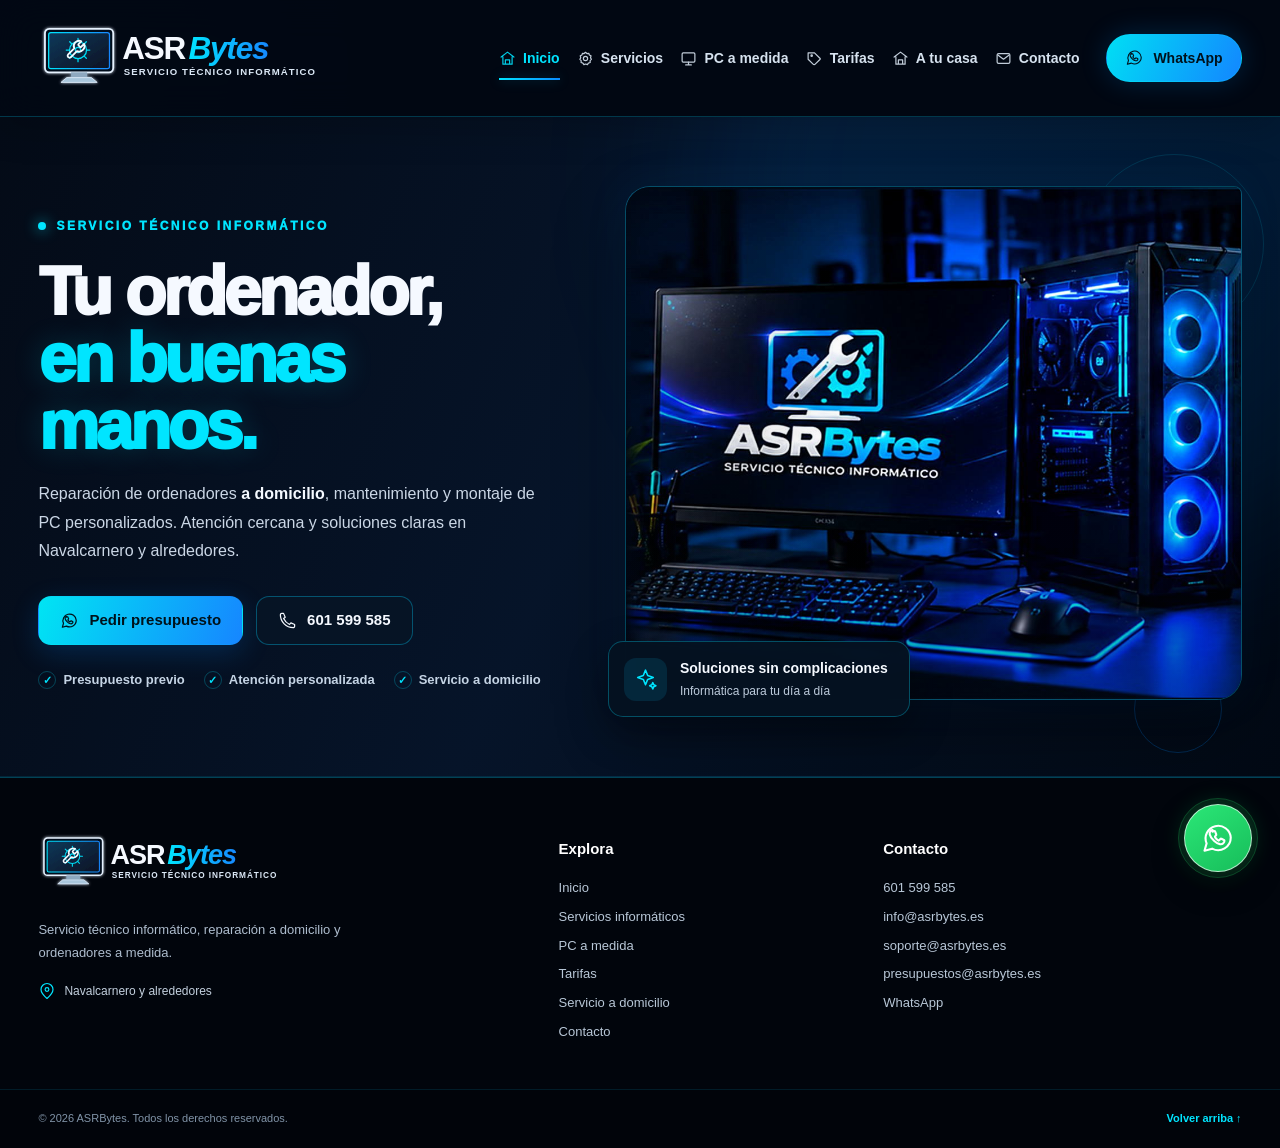
<file: index.html>
<!doctype html>
<html lang="es">
<head>
<meta charset="utf-8">
<meta name="viewport" content="width=device-width, initial-scale=1">
<meta name="description" content="ASRBytes ofrece reparación informática, mantenimiento, servicio a domicilio y ordenadores a medida en Navalcarnero y alrededores.">
<meta name="theme-color" content="#030915">
<meta name="robots" content="index, follow">
<meta property="og:type" content="website">
<meta property="og:site_name" content="ASRBytes">
<meta property="og:title" content="ASRBytes | Servicio técnico informático en Navalcarnero">
<meta property="og:description" content="Reparación informática, mantenimiento y PC a medida en Navalcarnero y alrededores.">
<meta property="og:url" content="https://asrbytes.es/">
<link rel="canonical" href="https://asrbytes.es/">
<link rel="icon" type="image/svg+xml" href="/favicon.svg">
<title>ASRBytes | Servicio técnico informático en Navalcarnero</title>
<link rel="stylesheet" href="/styles.css">
</head>
<body>
<a class="skip-link" href="#contenido">Saltar al contenido</a>
<header class="site-header">
  <div class="container header-inner">
    <a class="brand" href="/" aria-label="ASRBytes, ir al inicio"><img src="/logo-asrbytes.svg" alt="ASRBytes · Servicio técnico informático" width="360" height="66"></a>
    <nav id="primary-navigation" class="main-nav" aria-label="Navegación principal">
      <a href="/" class="nav-link active" aria-current="page"><svg viewBox="0 0 24 24" aria-hidden="true"><path d="m3 10 9-7 9 7M5.5 9v11h13V9M9 20v-6h6v6"/></svg><span>Inicio</span></a>
      <a href="/servicios/" class="nav-link"><svg viewBox="0 0 24 24" aria-hidden="true"><path d="M12 3.2 14 5l2.6-.3.9 2.4 2.3 1.2-.7 2.6 1.2 2.3-1.8 1.9.1 2.6-2.5.8-1.4 2.2-2.5-.9-2.5.9-1.4-2.2-2.5-.8.1-2.6-1.8-1.9 1.2-2.3-.7-2.6 2.3-1.2.9-2.4L10 5z"/><circle cx="12" cy="12" r="3"/></svg><span>Servicios</span></a>
      <a href="/pc-a-medida/" class="nav-link"><svg viewBox="0 0 24 24" aria-hidden="true"><rect x="3" y="4" width="18" height="13" rx="1.5"/><path d="M8 21h8M12 17v4"/></svg><span>PC a medida</span></a>
      <a href="/tarifas/" class="nav-link"><svg viewBox="0 0 24 24" aria-hidden="true"><path d="M20 13 13 20a2 2 0 0 1-3 0L3 13V4h9l8 8a1 1 0 0 1 0 1Z"/><circle cx="8" cy="8" r="1"/></svg><span>Tarifas</span></a>
      <a href="/a-domicilio/" class="nav-link"><svg viewBox="0 0 24 24" aria-hidden="true"><path d="m3 10 9-7 9 7M5.5 9v11h13V9M9 20v-6h6v6"/></svg><span>A tu casa</span></a>
      <a href="/contacto/" class="nav-link"><svg viewBox="0 0 24 24" aria-hidden="true"><rect x="3" y="5" width="18" height="14" rx="2"/><path d="m4 7 8 6 8-6"/></svg><span>Contacto</span></a>
    </nav>
    <button class="menu-toggle" type="button" aria-expanded="false" aria-controls="primary-navigation" aria-label="Abrir menú de navegación"><svg viewBox="0 0 24 24" aria-hidden="true"><path d="M4 7h16M4 12h16M4 17h16"/></svg></button>
    <a class="header-cta" href="https://wa.me/34601599585?text=Hola%20ASRBytes%2C%20quiero%20consultar%20un%20servicio." target="_blank" rel="noopener noreferrer" aria-label="Contactar con ASRBytes por WhatsApp"><svg viewBox="0 0 24 24" aria-hidden="true"><path d="M20.5 11.7a8.4 8.4 0 0 1-12.4 7.4L3 20.5l1.4-4.9a8.4 8.4 0 1 1 16.1-3.9Z"/><path d="M8.4 7.8c.2-.4.4-.4.7-.4h.5c.2 0 .4 0 .5.4l.7 1.7c.1.3.1.5-.1.7l-.6.7c-.2.2-.2.4 0 .7.5.8 1.2 1.5 2 2 .3.2.5.2.7-.1l.8-.9c.2-.2.4-.3.7-.1l1.6.8c.3.2.4.3.4.5 0 .3-.2 1.2-.8 1.7-.6.6-1.4.8-2.2.6-1-.2-2.4-.8-3.8-2.1-1.8-1.6-2.8-3.5-3-4.4-.2-.9 0-1.7.6-2.3.4-.4.8-.6 1.3-.6Z"/></svg><span>WhatsApp</span></a>
  </div>
</header>
<main id="contenido">
<section id="inicio" class="hero">
      <div class="hero-aura" aria-hidden="true"></div>
      <div class="container hero-grid">
        <div class="hero-copy">
          <div class="eyebrow"><span class="eyebrow-dot"></span> SERVICIO TÉCNICO INFORMÁTICO</div>
          <h1>Tu ordenador,<br><span>en buenas manos.</span></h1>
          <p class="hero-text">Reparación de ordenadores <strong>a domicilio</strong>, mantenimiento y montaje de PC personalizados. Atención cercana y soluciones claras en Navalcarnero y alrededores.</p>
          <div class="hero-actions">
            <a class="button button-primary" href="https://wa.me/34601599585?text=Hola%20ASRBytes%2C%20quiero%20pedir%20presupuesto." target="_blank" rel="noopener noreferrer">
              <svg viewBox="0 0 24 24" aria-hidden="true"><path d="M20.5 11.7a8.4 8.4 0 0 1-12.4 7.4L3 20.5l1.4-4.9a8.4 8.4 0 1 1 16.1-3.9Z"/><path d="M8.4 7.8c.2-.4.4-.4.7-.4h.5c.2 0 .4 0 .5.4l.7 1.7c.1.3.1.5-.1.7l-.6.7c-.2.2-.2.4 0 .7.5.8 1.2 1.5 2 2 .3.2.5.2.7-.1l.8-.9c.2-.2.4-.3.7-.1l1.6.8c.3.2.4.3.4.5 0 .3-.2 1.2-.8 1.7-.6.6-1.4.8-2.2.6-1-.2-2.4-.8-3.8-2.1-1.8-1.6-2.8-3.5-3-4.4-.2-.9 0-1.7.6-2.3.4-.4.8-.6 1.3-.6Z"/></svg>
              Pedir presupuesto
            </a>
            <a class="button button-secondary" href="tel:+34601599585"><svg viewBox="0 0 24 24" aria-hidden="true"><path d="M7 3H4.8A1.8 1.8 0 0 0 3 4.8C3 13.7 10.3 21 19.2 21a1.8 1.8 0 0 0 1.8-1.8V17l-4.7-2-1.7 2a15 15 0 0 1-7.5-7.5l2-1.7L7 3Z"/></svg>601 599 585</a>
          </div>
          <div class="hero-assurances" aria-label="Ventajas del servicio">
            <span><b>✓</b> Presupuesto previo</span>
            <span><b>✓</b> Atención personalizada</span>
            <span><b>✓</b> Servicio a domicilio</span>
          </div>
        </div>

        <div class="hero-visual">
          <div class="visual-frame"><img src="/hero-workstation.jpg" alt="Puesto informático con iluminación azul, imagen de la actividad de ASRBytes" width="852" height="645"></div>
          <div class="visual-badge"><span class="visual-badge-icon"><svg viewBox="0 0 24 24" aria-hidden="true"><path d="m12 3 2.1 5.1L19.5 10l-5.4 1.9L12 17l-2.1-5.1L4.5 10l5.4-1.9L12 3Z"/><path d="m19 15 .9 2.1L22 18l-2.1.9L19 21l-.9-2.1L16 18l2.1-.9L19 15Z"/></svg></span><span><strong>Soluciones sin complicaciones</strong><small>Informática para tu día a día</small></span></div>
          <div class="visual-orbit orbit-one" aria-hidden="true"></div><div class="visual-orbit orbit-two" aria-hidden="true"></div>
        </div>
      </div>
    </section>
</main>
<footer class="site-footer">
  <div class="container footer-grid">
    <div class="footer-brand"><a href="/" aria-label="ASRBytes, volver al inicio"><img src="/logo-asrbytes.svg" alt="ASRBytes · Servicio técnico informático" width="270" height="50"></a><p>Servicio técnico informático, reparación a domicilio y ordenadores a medida.</p><span class="footer-zone"><svg viewBox="0 0 24 24" aria-hidden="true"><path d="M20 10c0 5-8 12-8 12S4 15 4 10a8 8 0 1 1 16 0Z"/><circle cx="12" cy="10" r="2.5"/></svg>Navalcarnero y alrededores</span></div>
    <div class="footer-column"><h3>Explora</h3><a href="/">Inicio</a><a href="/servicios/">Servicios informáticos</a><a href="/pc-a-medida/">PC a medida</a><a href="/tarifas/">Tarifas</a><a href="/a-domicilio/">Servicio a domicilio</a><a href="/contacto/">Contacto</a></div>
    <div class="footer-column"><h3>Contacto</h3><a href="tel:+34601599585">601 599 585</a><a href="mailto:info@asrbytes.es">info@asrbytes.es</a><a href="mailto:soporte@asrbytes.es">soporte@asrbytes.es</a><a href="mailto:presupuestos@asrbytes.es">presupuestos@asrbytes.es</a><a href="https://wa.me/34601599585" target="_blank" rel="noopener noreferrer">WhatsApp</a></div>
  </div>
  <div class="footer-bottom"><div class="container footer-bottom-inner"><span>© <span id="year">2026</span> ASRBytes. Todos los derechos reservados.</span><a href="#contenido">Volver arriba ↑</a></div></div></footer>
<a class="floating-whatsapp" href="https://wa.me/34601599585?text=Hola%20ASRBytes%2C%20quiero%20consultar%20un%20servicio." target="_blank" rel="noopener noreferrer" aria-label="Abrir WhatsApp para contactar con ASRBytes"><svg viewBox="0 0 24 24" aria-hidden="true"><path d="M20.5 11.7a8.4 8.4 0 0 1-12.4 7.4L3 20.5l1.4-4.9a8.4 8.4 0 1 1 16.1-3.9Z"/><path d="M8.4 7.8c.2-.4.4-.4.7-.4h.5c.2 0 .4 0 .5.4l.7 1.7c.1.3.1.5-.1.7l-.6.7c-.2.2-.2.4 0 .7.5.8 1.2 1.5 2 2 .3.2.5.2.7-.1l.8-.9c.2-.2.4-.3.7-.1l1.6.8c.3.2.4.3.4.5 0 .3-.2 1.2-.8 1.7-.6.6-1.4.8-2.2.6-1-.2-2.4-.8-3.8-2.1-1.8-1.6-2.8-3.5-3-4.4-.2-.9 0-1.7.6-2.3.4-.4.8-.6 1.3-.6Z"/></svg></a>
<script src="/site.js" defer></script>
</body>
</html>
</file>
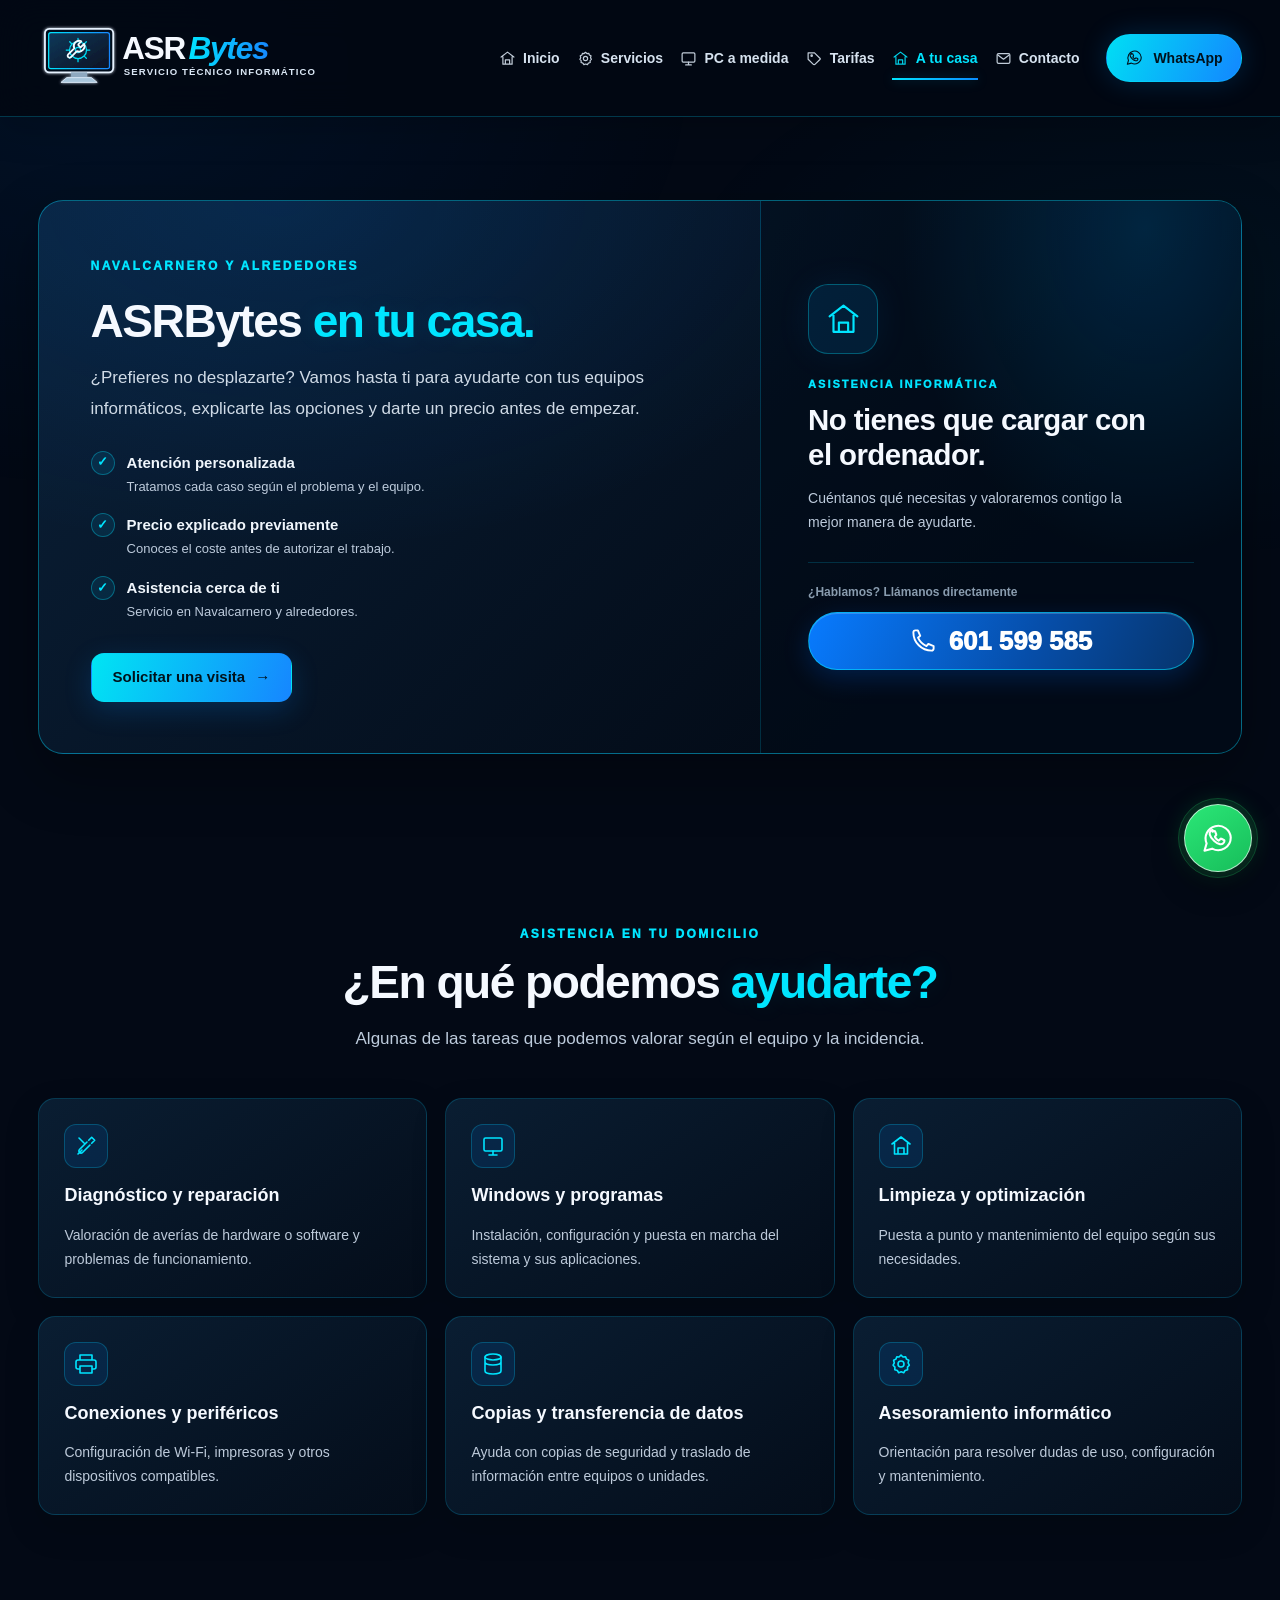
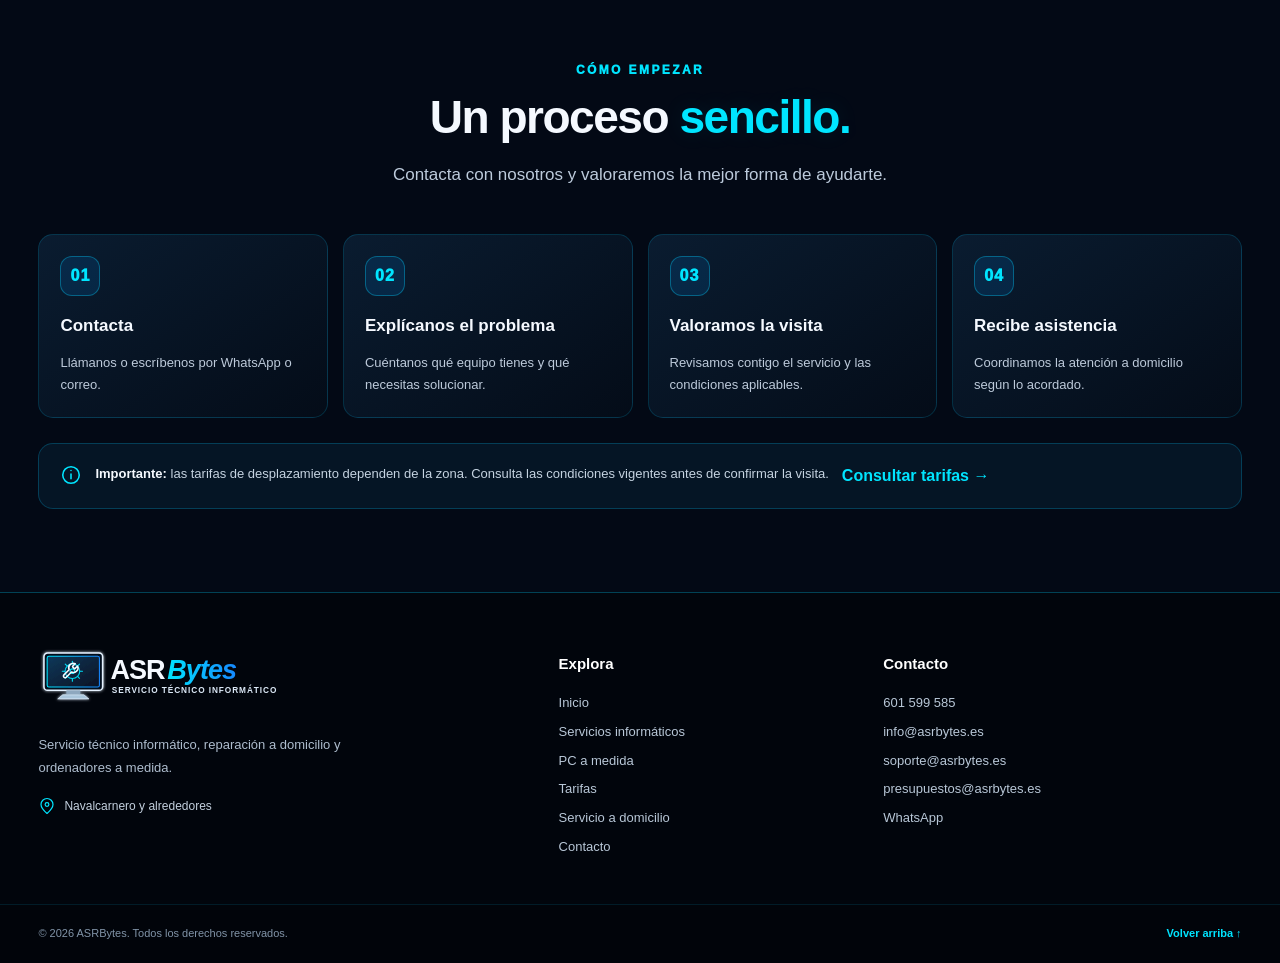
<file: a-domicilio/index.html>
<!doctype html>
<html lang="es">
<head>
<meta charset="utf-8">
<meta name="viewport" content="width=device-width, initial-scale=1">
<meta name="description" content="Asistencia informática a domicilio en Navalcarnero y alrededores: reparación, instalación, optimización, redes y configuración de dispositivos.">
<meta name="theme-color" content="#030915">
<meta name="robots" content="index, follow">
<meta property="og:type" content="website">
<meta property="og:site_name" content="ASRBytes">
<meta property="og:title" content="Servicio técnico informático a domicilio | ASRBytes">
<meta property="og:description" content="Asistencia informática a domicilio en Navalcarnero y alrededores: reparación, instalación, optimización, redes y configuración de dispositivos.">
<meta property="og:url" content="https://asrbytes.es/a-domicilio/">
<link rel="canonical" href="https://asrbytes.es/a-domicilio/">
<link rel="icon" type="image/svg+xml" href="/favicon.svg">
<title>Servicio técnico informático a domicilio | ASRBytes</title>
<link rel="stylesheet" href="/styles.css">
</head>
<body>
<a class="skip-link" href="#contenido">Saltar al contenido</a>
<header class="site-header">
  <div class="container header-inner">
    <a class="brand" href="/" aria-label="ASRBytes, ir al inicio"><img src="/logo-asrbytes.svg" alt="ASRBytes · Servicio técnico informático" width="360" height="66"></a>
    <nav id="primary-navigation" class="main-nav" aria-label="Navegación principal">
      <a href="/" class="nav-link"><svg viewBox="0 0 24 24" aria-hidden="true"><path d="m3 10 9-7 9 7M5.5 9v11h13V9M9 20v-6h6v6"/></svg><span>Inicio</span></a>
      <a href="/servicios/" class="nav-link"><svg viewBox="0 0 24 24" aria-hidden="true"><path d="M12 3.2 14 5l2.6-.3.9 2.4 2.3 1.2-.7 2.6 1.2 2.3-1.8 1.9.1 2.6-2.5.8-1.4 2.2-2.5-.9-2.5.9-1.4-2.2-2.5-.8.1-2.6-1.8-1.9 1.2-2.3-.7-2.6 2.3-1.2.9-2.4L10 5z"/><circle cx="12" cy="12" r="3"/></svg><span>Servicios</span></a>
      <a href="/pc-a-medida/" class="nav-link"><svg viewBox="0 0 24 24" aria-hidden="true"><rect x="3" y="4" width="18" height="13" rx="1.5"/><path d="M8 21h8M12 17v4"/></svg><span>PC a medida</span></a>
      <a href="/tarifas/" class="nav-link"><svg viewBox="0 0 24 24" aria-hidden="true"><path d="M20 13 13 20a2 2 0 0 1-3 0L3 13V4h9l8 8a1 1 0 0 1 0 1Z"/><circle cx="8" cy="8" r="1"/></svg><span>Tarifas</span></a>
      <a href="/a-domicilio/" class="nav-link active" aria-current="page"><svg viewBox="0 0 24 24" aria-hidden="true"><path d="m3 10 9-7 9 7M5.5 9v11h13V9M9 20v-6h6v6"/></svg><span>A tu casa</span></a>
      <a href="/contacto/" class="nav-link"><svg viewBox="0 0 24 24" aria-hidden="true"><rect x="3" y="5" width="18" height="14" rx="2"/><path d="m4 7 8 6 8-6"/></svg><span>Contacto</span></a>
    </nav>
    <button class="menu-toggle" type="button" aria-expanded="false" aria-controls="primary-navigation" aria-label="Abrir menú de navegación"><svg viewBox="0 0 24 24" aria-hidden="true"><path d="M4 7h16M4 12h16M4 17h16"/></svg></button>
    <a class="header-cta" href="https://wa.me/34601599585?text=Hola%20ASRBytes%2C%20quiero%20consultar%20un%20servicio." target="_blank" rel="noopener noreferrer" aria-label="Contactar con ASRBytes por WhatsApp"><svg viewBox="0 0 24 24" aria-hidden="true"><path d="M20.5 11.7a8.4 8.4 0 0 1-12.4 7.4L3 20.5l1.4-4.9a8.4 8.4 0 1 1 16.1-3.9Z"/><path d="M8.4 7.8c.2-.4.4-.4.7-.4h.5c.2 0 .4 0 .5.4l.7 1.7c.1.3.1.5-.1.7l-.6.7c-.2.2-.2.4 0 .7.5.8 1.2 1.5 2 2 .3.2.5.2.7-.1l.8-.9c.2-.2.4-.3.7-.1l1.6.8c.3.2.4.3.4.5 0 .3-.2 1.2-.8 1.7-.6.6-1.4.8-2.2.6-1-.2-2.4-.8-3.8-2.1-1.8-1.6-2.8-3.5-3-4.4-.2-.9 0-1.7.6-2.3.4-.4.8-.6 1.3-.6Z"/></svg><span>WhatsApp</span></a>
  </div>
</header>
<main id="contenido">
<section id="domicilio" class="section home-service-section">
      <div class="container home-service-panel">
        <div class="home-service-copy">
          <span class="section-kicker">NAVALCARNERO Y ALREDEDORES</span>
          <h2>ASRBytes <span>en tu casa.</span></h2>
          <p class="home-service-lead">¿Prefieres no desplazarte? Vamos hasta ti para ayudarte con tus equipos informáticos, explicarte las opciones y darte un precio antes de empezar.</p>
          <div class="home-benefits">
            <div><span class="benefit-check">✓</span><span><strong>Atención personalizada</strong><small>Tratamos cada caso según el problema y el equipo.</small></span></div>
            <div><span class="benefit-check">✓</span><span><strong>Precio explicado previamente</strong><small>Conoces el coste antes de autorizar el trabajo.</small></span></div>
            <div><span class="benefit-check">✓</span><span><strong>Asistencia cerca de ti</strong><small>Servicio en Navalcarnero y alrededores.</small></span></div>
          </div>
          <a class="button button-primary" href="https://wa.me/34601599585?text=Hola%20ASRBytes%2C%20quiero%20consultar%20una%20visita%20a%20domicilio." target="_blank" rel="noopener noreferrer">Solicitar una visita <span aria-hidden="true">→</span></a>
        </div>
        <div class="home-service-side">
          <div class="home-symbol"><svg viewBox="0 0 24 24" aria-hidden="true"><path d="m3 10 9-7 9 7M5.5 9v11h13V9M9 20v-6h6v6"/></svg></div>
          <span class="side-label">ASISTENCIA INFORMÁTICA</span>
          <strong>No tienes que cargar con el ordenador.</strong>
          <p>Cuéntanos qué necesitas y valoraremos contigo la mejor manera de ayudarte.</p>
          <div class="side-phone"><span>¿Hablamos? Llámanos directamente</span><a class="side-phone-link" href="tel:+34601599585" aria-label="Llamar a ASRBytes al 601 599 585"><svg viewBox="0 0 24 24" aria-hidden="true"><path d="M7 3H4.8A1.8 1.8 0 0 0 3 4.8C3 13.7 10.3 21 19.2 21a1.8 1.8 0 0 0 1.8-1.8V17l-4.7-2-1.7 2a15 15 0 0 1-7.5-7.5l2-1.7L7 3Z"/></svg><span>601 599 585</span></a></div>
        </div>
      </div>
    </section>
<section class="section domicile-details">
 <div class="container">
  <div class="section-heading"><span class="section-kicker">ASISTENCIA EN TU DOMICILIO</span><h2>¿En qué podemos <span>ayudarte?</span></h2><p>Algunas de las tareas que podemos valorar según el equipo y la incidencia.</p></div>
  <div class="domicile-service-grid">
   <article class="domicile-service-card"><span class="quick-link-icon"><svg viewBox="0 0 24 24" aria-hidden="true"><path d="m14.7 6.3 3-3 3 3-3 3M13 8l-7.5 7.5a2.1 2.1 0 0 0 3 3L16 11M5 4l5 5M4 20l4-4"/></svg></span><h3>Diagnóstico y reparación</h3><p>Valoración de averías de hardware o software y problemas de funcionamiento.</p></article>
   <article class="domicile-service-card"><span class="quick-link-icon"><svg viewBox="0 0 24 24" aria-hidden="true"><rect x="3" y="4" width="18" height="13" rx="1.5"/><path d="M8 21h8M12 17v4"/></svg></span><h3>Windows y programas</h3><p>Instalación, configuración y puesta en marcha del sistema y sus aplicaciones.</p></article>
   <article class="domicile-service-card"><span class="quick-link-icon"><svg viewBox="0 0 24 24" aria-hidden="true"><path d="m3 10 9-7 9 7M5.5 9v11h13V9M9 20v-6h6v6"/></svg></span><h3>Limpieza y optimización</h3><p>Puesta a punto y mantenimiento del equipo según sus necesidades.</p></article>
   <article class="domicile-service-card"><span class="quick-link-icon"><svg viewBox="0 0 24 24" aria-hidden="true"><path d="M6 8V3h12v5M6 17H4a2 2 0 0 1-2-2v-5a2 2 0 0 1 2-2h16a2 2 0 0 1 2 2v5a2 2 0 0 1-2 2h-2M6 14h12v7H6z"/></svg></span><h3>Conexiones y periféricos</h3><p>Configuración de Wi-Fi, impresoras y otros dispositivos compatibles.</p></article>
   <article class="domicile-service-card"><span class="quick-link-icon"><svg viewBox="0 0 24 24" aria-hidden="true"><ellipse cx="12" cy="5" rx="8" ry="3"/><path d="M4 5v14c0 1.7 3.6 3 8 3s8-1.3 8-3V5M4 10c0 1.7 3.6 3 8 3s8-1.3 8-3"/></svg></span><h3>Copias y transferencia de datos</h3><p>Ayuda con copias de seguridad y traslado de información entre equipos o unidades.</p></article>
   <article class="domicile-service-card"><span class="quick-link-icon"><svg viewBox="0 0 24 24" aria-hidden="true"><path d="M12 3.2 14 5l2.6-.3.9 2.4 2.3 1.2-.7 2.6 1.2 2.3-1.8 1.9.1 2.6-2.5.8-1.4 2.2-2.5-.9-2.5.9-1.4-2.2-2.5-.8.1-2.6-1.8-1.9 1.2-2.3-.7-2.6 2.3-1.2.9-2.4L10 5z"/><circle cx="12" cy="12" r="3"/></svg></span><h3>Asesoramiento informático</h3><p>Orientación para resolver dudas de uso, configuración y mantenimiento.</p></article>
  </div>
 </div>
</section>
<section class="section process-section"><div class="container">
 <div class="section-heading"><span class="section-kicker">CÓMO EMPEZAR</span><h2>Un proceso <span>sencillo.</span></h2><p>Contacta con nosotros y valoraremos la mejor forma de ayudarte.</p></div>
 <div class="process-grid">
  <article><span>01</span><h3>Contacta</h3><p>Llámanos o escríbenos por WhatsApp o correo.</p></article>
  <article><span>02</span><h3>Explícanos el problema</h3><p>Cuéntanos qué equipo tienes y qué necesitas solucionar.</p></article>
  <article><span>03</span><h3>Valoramos la visita</h3><p>Revisamos contigo el servicio y las condiciones aplicables.</p></article>
  <article><span>04</span><h3>Recibe asistencia</h3><p>Coordinamos la atención a domicilio según lo acordado.</p></article>
 </div>
 <div class="pricing-note"><svg viewBox="0 0 24 24" aria-hidden="true"><circle cx="12" cy="12" r="9"/><path d="M12 11v5M12 7h.01"/></svg><p><strong>Importante:</strong> las tarifas de desplazamiento dependen de la zona. Consulta las condiciones vigentes antes de confirmar la visita.</p><a href="/tarifas/">Consultar tarifas →</a></div>
</div></section>
</main>
<footer class="site-footer">
  <div class="container footer-grid">
    <div class="footer-brand"><a href="/" aria-label="ASRBytes, volver al inicio"><img src="/logo-asrbytes.svg" alt="ASRBytes · Servicio técnico informático" width="270" height="50"></a><p>Servicio técnico informático, reparación a domicilio y ordenadores a medida.</p><span class="footer-zone"><svg viewBox="0 0 24 24" aria-hidden="true"><path d="M20 10c0 5-8 12-8 12S4 15 4 10a8 8 0 1 1 16 0Z"/><circle cx="12" cy="10" r="2.5"/></svg>Navalcarnero y alrededores</span></div>
    <div class="footer-column"><h3>Explora</h3><a href="/">Inicio</a><a href="/servicios/">Servicios informáticos</a><a href="/pc-a-medida/">PC a medida</a><a href="/tarifas/">Tarifas</a><a href="/a-domicilio/">Servicio a domicilio</a><a href="/contacto/">Contacto</a></div>
    <div class="footer-column"><h3>Contacto</h3><a href="tel:+34601599585">601 599 585</a><a href="mailto:info@asrbytes.es">info@asrbytes.es</a><a href="mailto:soporte@asrbytes.es">soporte@asrbytes.es</a><a href="mailto:presupuestos@asrbytes.es">presupuestos@asrbytes.es</a><a href="https://wa.me/34601599585" target="_blank" rel="noopener noreferrer">WhatsApp</a></div>
  </div>
  <div class="footer-bottom"><div class="container footer-bottom-inner"><span>© <span id="year">2026</span> ASRBytes. Todos los derechos reservados.</span><a href="#contenido">Volver arriba ↑</a></div></div></footer>
<a class="floating-whatsapp" href="https://wa.me/34601599585?text=Hola%20ASRBytes%2C%20quiero%20consultar%20un%20servicio." target="_blank" rel="noopener noreferrer" aria-label="Abrir WhatsApp para contactar con ASRBytes"><svg viewBox="0 0 24 24" aria-hidden="true"><path d="M20.5 11.7a8.4 8.4 0 0 1-12.4 7.4L3 20.5l1.4-4.9a8.4 8.4 0 1 1 16.1-3.9Z"/><path d="M8.4 7.8c.2-.4.4-.4.7-.4h.5c.2 0 .4 0 .5.4l.7 1.7c.1.3.1.5-.1.7l-.6.7c-.2.2-.2.4 0 .7.5.8 1.2 1.5 2 2 .3.2.5.2.7-.1l.8-.9c.2-.2.4-.3.7-.1l1.6.8c.3.2.4.3.4.5 0 .3-.2 1.2-.8 1.7-.6.6-1.4.8-2.2.6-1-.2-2.4-.8-3.8-2.1-1.8-1.6-2.8-3.5-3-4.4-.2-.9 0-1.7.6-2.3.4-.4.8-.6 1.3-.6Z"/></svg></a>

<script src="/site.js" defer></script>
</body>
</html>
</file>
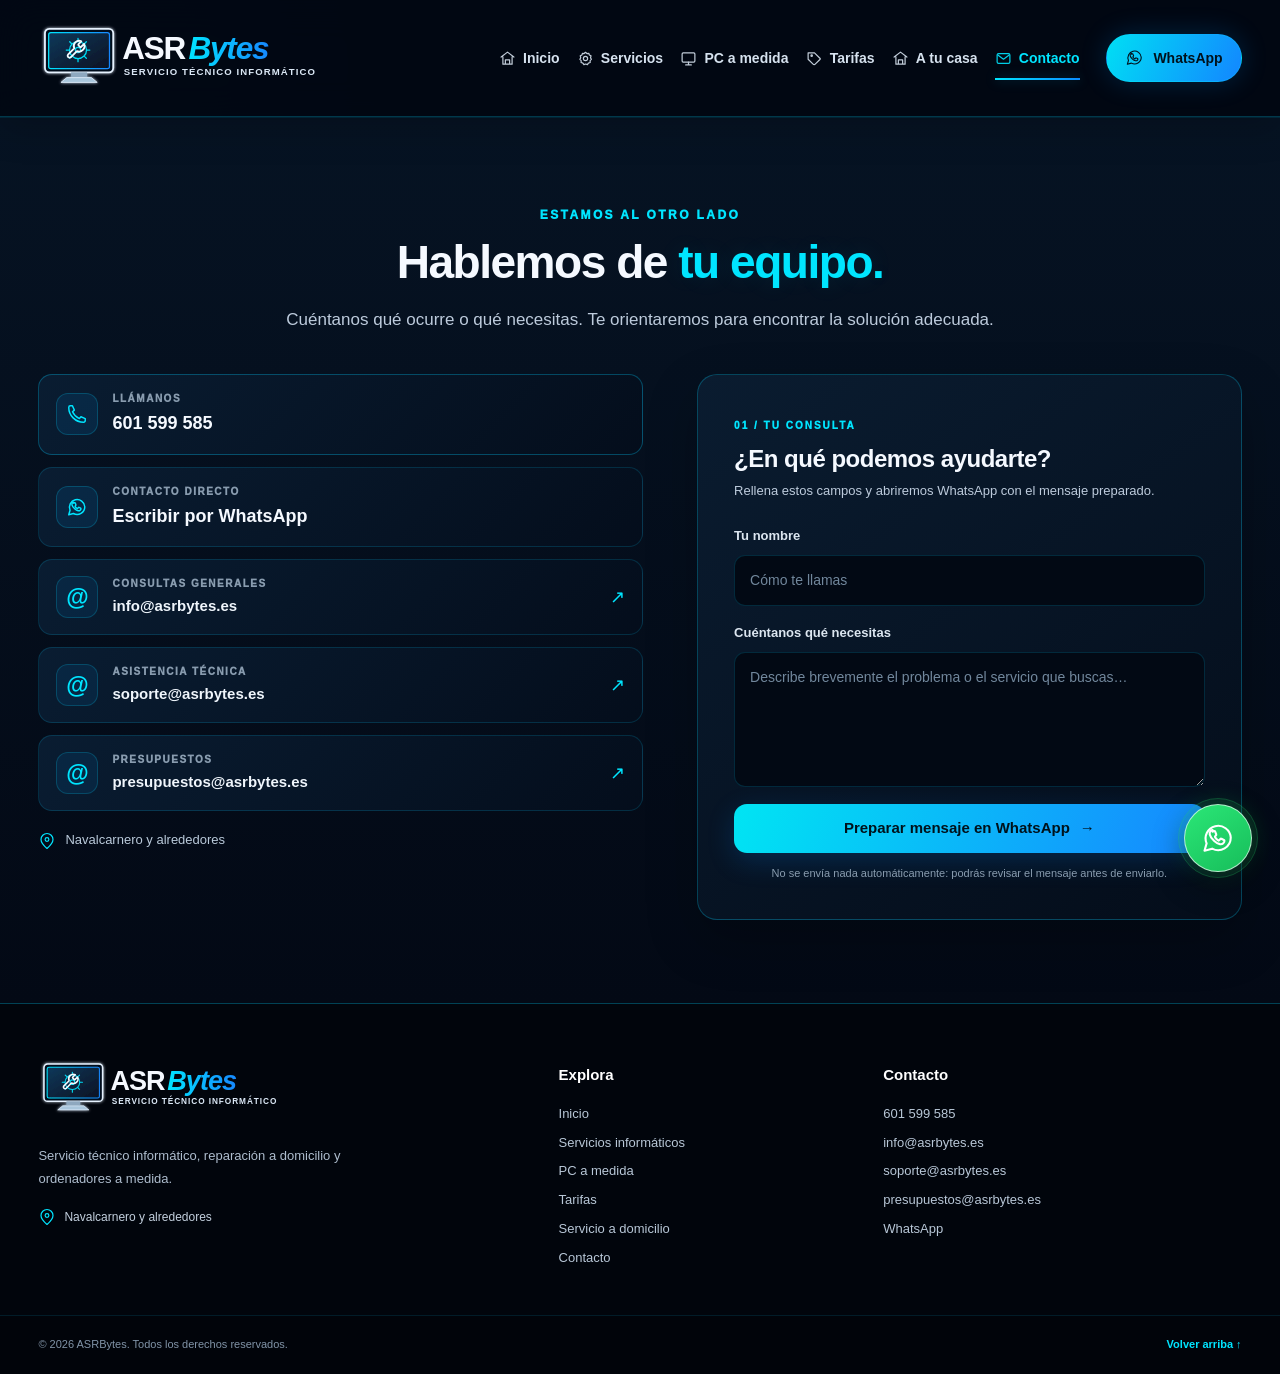
<file: contacto/index.html>
<!doctype html>
<html lang="es">
<head>
<meta charset="utf-8">
<meta name="viewport" content="width=device-width, initial-scale=1">
<meta name="description" content="Contacta con ASRBytes por teléfono, WhatsApp o correo: consultas generales, soporte técnico y presupuestos.">
<meta name="theme-color" content="#030915">
<meta name="robots" content="index, follow">
<meta property="og:type" content="website">
<meta property="og:site_name" content="ASRBytes">
<meta property="og:title" content="Contacto | ASRBytes">
<meta property="og:description" content="Contacta con ASRBytes por teléfono, WhatsApp o correo: consultas generales, soporte técnico y presupuestos.">
<meta property="og:url" content="https://asrbytes.es/contacto/">
<link rel="canonical" href="https://asrbytes.es/contacto/">
<link rel="icon" type="image/svg+xml" href="/favicon.svg">
<title>Contacto | ASRBytes</title>
<link rel="stylesheet" href="/styles.css">
</head>
<body>
<a class="skip-link" href="#contenido">Saltar al contenido</a>
<header class="site-header">
  <div class="container header-inner">
    <a class="brand" href="/" aria-label="ASRBytes, ir al inicio"><img src="/logo-asrbytes.svg" alt="ASRBytes · Servicio técnico informático" width="360" height="66"></a>
    <nav id="primary-navigation" class="main-nav" aria-label="Navegación principal">
      <a href="/" class="nav-link"><svg viewBox="0 0 24 24" aria-hidden="true"><path d="m3 10 9-7 9 7M5.5 9v11h13V9M9 20v-6h6v6"/></svg><span>Inicio</span></a>
      <a href="/servicios/" class="nav-link"><svg viewBox="0 0 24 24" aria-hidden="true"><path d="M12 3.2 14 5l2.6-.3.9 2.4 2.3 1.2-.7 2.6 1.2 2.3-1.8 1.9.1 2.6-2.5.8-1.4 2.2-2.5-.9-2.5.9-1.4-2.2-2.5-.8.1-2.6-1.8-1.9 1.2-2.3-.7-2.6 2.3-1.2.9-2.4L10 5z"/><circle cx="12" cy="12" r="3"/></svg><span>Servicios</span></a>
      <a href="/pc-a-medida/" class="nav-link"><svg viewBox="0 0 24 24" aria-hidden="true"><rect x="3" y="4" width="18" height="13" rx="1.5"/><path d="M8 21h8M12 17v4"/></svg><span>PC a medida</span></a>
      <a href="/tarifas/" class="nav-link"><svg viewBox="0 0 24 24" aria-hidden="true"><path d="M20 13 13 20a2 2 0 0 1-3 0L3 13V4h9l8 8a1 1 0 0 1 0 1Z"/><circle cx="8" cy="8" r="1"/></svg><span>Tarifas</span></a>
      <a href="/a-domicilio/" class="nav-link"><svg viewBox="0 0 24 24" aria-hidden="true"><path d="m3 10 9-7 9 7M5.5 9v11h13V9M9 20v-6h6v6"/></svg><span>A tu casa</span></a>
      <a href="/contacto/" class="nav-link active" aria-current="page"><svg viewBox="0 0 24 24" aria-hidden="true"><rect x="3" y="5" width="18" height="14" rx="2"/><path d="m4 7 8 6 8-6"/></svg><span>Contacto</span></a>
    </nav>
    <button class="menu-toggle" type="button" aria-expanded="false" aria-controls="primary-navigation" aria-label="Abrir menú de navegación"><svg viewBox="0 0 24 24" aria-hidden="true"><path d="M4 7h16M4 12h16M4 17h16"/></svg></button>
    <a class="header-cta" href="https://wa.me/34601599585?text=Hola%20ASRBytes%2C%20quiero%20consultar%20un%20servicio." target="_blank" rel="noopener noreferrer" aria-label="Contactar con ASRBytes por WhatsApp"><svg viewBox="0 0 24 24" aria-hidden="true"><path d="M20.5 11.7a8.4 8.4 0 0 1-12.4 7.4L3 20.5l1.4-4.9a8.4 8.4 0 1 1 16.1-3.9Z"/><path d="M8.4 7.8c.2-.4.4-.4.7-.4h.5c.2 0 .4 0 .5.4l.7 1.7c.1.3.1.5-.1.7l-.6.7c-.2.2-.2.4 0 .7.5.8 1.2 1.5 2 2 .3.2.5.2.7-.1l.8-.9c.2-.2.4-.3.7-.1l1.6.8c.3.2.4.3.4.5 0 .3-.2 1.2-.8 1.7-.6.6-1.4.8-2.2.6-1-.2-2.4-.8-3.8-2.1-1.8-1.6-2.8-3.5-3-4.4-.2-.9 0-1.7.6-2.3.4-.4.8-.6 1.3-.6Z"/></svg><span>WhatsApp</span></a>
  </div>
</header>
<main id="contenido">
<section id="contacto" class="section contact-section">
      <div class="container">
        <div class="section-heading contact-heading">
          <span class="section-kicker">ESTAMOS AL OTRO LADO</span>
          <h2>Hablemos de <span>tu equipo.</span></h2>
          <p>Cuéntanos qué ocurre o qué necesitas. Te orientaremos para encontrar la solución adecuada.</p>
        </div>
        <div class="contact-grid">
          <div class="contact-panel">
            <div class="contact-method contact-method-main"><span class="contact-symbol"><svg viewBox="0 0 24 24" aria-hidden="true"><path d="M7 3H4.8A1.8 1.8 0 0 0 3 4.8C3 13.7 10.3 21 19.2 21a1.8 1.8 0 0 0 1.8-1.8V17l-4.7-2-1.7 2a15 15 0 0 1-7.5-7.5l2-1.7L7 3Z"/></svg></span><span><small>LLÁMANOS</small><a href="tel:+34601599585">601 599 585</a></span></div>
            <div class="contact-method"><span class="contact-symbol"><svg viewBox="0 0 24 24" aria-hidden="true"><path d="M20.5 11.7a8.4 8.4 0 0 1-12.4 7.4L3 20.5l1.4-4.9a8.4 8.4 0 1 1 16.1-3.9Z"/><path d="M8.4 7.8c.2-.4.4-.4.7-.4h.5c.2 0 .4 0 .5.4l.7 1.7c.1.3.1.5-.1.7l-.6.7c-.2.2-.2.4 0 .7.5.8 1.2 1.5 2 2 .3.2.5.2.7-.1l.8-.9c.2-.2.4-.3.7-.1l1.6.8c.3.2.4.3.4.5 0 .3-.2 1.2-.8 1.7-.6.6-1.4.8-2.2.6-1-.2-2.4-.8-3.8-2.1-1.8-1.6-2.8-3.5-3-4.4-.2-.9 0-1.7.6-2.3.4-.4.8-.6 1.3-.6Z"/></svg></span><span><small>CONTACTO DIRECTO</small><a href="https://wa.me/34601599585" target="_blank" rel="noopener noreferrer">Escribir por WhatsApp</a></span></div>
            <a class="email-card" href="mailto:info@asrbytes.es"><span class="email-icon">@</span><span><small>CONSULTAS GENERALES</small><strong>info@asrbytes.es</strong></span><span class="email-arrow">↗</span></a>
            <a class="email-card" href="mailto:soporte@asrbytes.es"><span class="email-icon">@</span><span><small>ASISTENCIA TÉCNICA</small><strong>soporte@asrbytes.es</strong></span><span class="email-arrow">↗</span></a>
            <a class="email-card" href="mailto:presupuestos@asrbytes.es"><span class="email-icon">@</span><span><small>PRESUPUESTOS</small><strong>presupuestos@asrbytes.es</strong></span><span class="email-arrow">↗</span></a>
            <div class="location-line"><svg viewBox="0 0 24 24" aria-hidden="true"><path d="M20 10c0 5-8 12-8 12S4 15 4 10a8 8 0 1 1 16 0Z"/><circle cx="12" cy="10" r="2.5"/></svg>Navalcarnero y alrededores</div>
          </div>

          <form id="quoteForm" class="quote-form" aria-label="Formulario de solicitud de presupuesto">
            <div class="form-heading"><span class="form-number">01 / TU CONSULTA</span><h3>¿En qué podemos ayudarte?</h3><p>Rellena estos campos y abriremos WhatsApp con el mensaje preparado.</p></div>
            <label for="name">Tu nombre<input id="name" name="name" type="text" autocomplete="name" placeholder="Cómo te llamas" required></label>
            <label for="message">Cuéntanos qué necesitas<textarea id="message" name="message" rows="5" placeholder="Describe brevemente el problema o el servicio que buscas…" required></textarea></label>
            <button class="button button-primary form-submit" type="submit">Preparar mensaje en WhatsApp <span aria-hidden="true">→</span></button>
            <small class="form-note">No se envía nada automáticamente: podrás revisar el mensaje antes de enviarlo.</small>
          </form>
        </div>
      </div>
    </section>
</main>
<footer class="site-footer">
  <div class="container footer-grid">
    <div class="footer-brand"><a href="/" aria-label="ASRBytes, volver al inicio"><img src="/logo-asrbytes.svg" alt="ASRBytes · Servicio técnico informático" width="270" height="50"></a><p>Servicio técnico informático, reparación a domicilio y ordenadores a medida.</p><span class="footer-zone"><svg viewBox="0 0 24 24" aria-hidden="true"><path d="M20 10c0 5-8 12-8 12S4 15 4 10a8 8 0 1 1 16 0Z"/><circle cx="12" cy="10" r="2.5"/></svg>Navalcarnero y alrededores</span></div>
    <div class="footer-column"><h3>Explora</h3><a href="/">Inicio</a><a href="/servicios/">Servicios informáticos</a><a href="/pc-a-medida/">PC a medida</a><a href="/tarifas/">Tarifas</a><a href="/a-domicilio/">Servicio a domicilio</a><a href="/contacto/">Contacto</a></div>
    <div class="footer-column"><h3>Contacto</h3><a href="tel:+34601599585">601 599 585</a><a href="mailto:info@asrbytes.es">info@asrbytes.es</a><a href="mailto:soporte@asrbytes.es">soporte@asrbytes.es</a><a href="mailto:presupuestos@asrbytes.es">presupuestos@asrbytes.es</a><a href="https://wa.me/34601599585" target="_blank" rel="noopener noreferrer">WhatsApp</a></div>
  </div>
  <div class="footer-bottom"><div class="container footer-bottom-inner"><span>© <span id="year">2026</span> ASRBytes. Todos los derechos reservados.</span><a href="#contenido">Volver arriba ↑</a></div></div></footer>
<a class="floating-whatsapp" href="https://wa.me/34601599585?text=Hola%20ASRBytes%2C%20quiero%20consultar%20un%20servicio." target="_blank" rel="noopener noreferrer" aria-label="Abrir WhatsApp para contactar con ASRBytes"><svg viewBox="0 0 24 24" aria-hidden="true"><path d="M20.5 11.7a8.4 8.4 0 0 1-12.4 7.4L3 20.5l1.4-4.9a8.4 8.4 0 1 1 16.1-3.9Z"/><path d="M8.4 7.8c.2-.4.4-.4.7-.4h.5c.2 0 .4 0 .5.4l.7 1.7c.1.3.1.5-.1.7l-.6.7c-.2.2-.2.4 0 .7.5.8 1.2 1.5 2 2 .3.2.5.2.7-.1l.8-.9c.2-.2.4-.3.7-.1l1.6.8c.3.2.4.3.4.5 0 .3-.2 1.2-.8 1.7-.6.6-1.4.8-2.2.6-1-.2-2.4-.8-3.8-2.1-1.8-1.6-2.8-3.5-3-4.4-.2-.9 0-1.7.6-2.3.4-.4.8-.6 1.3-.6Z"/></svg></a>

<script src="/site.js" defer></script>
</body>
</html>
</file>
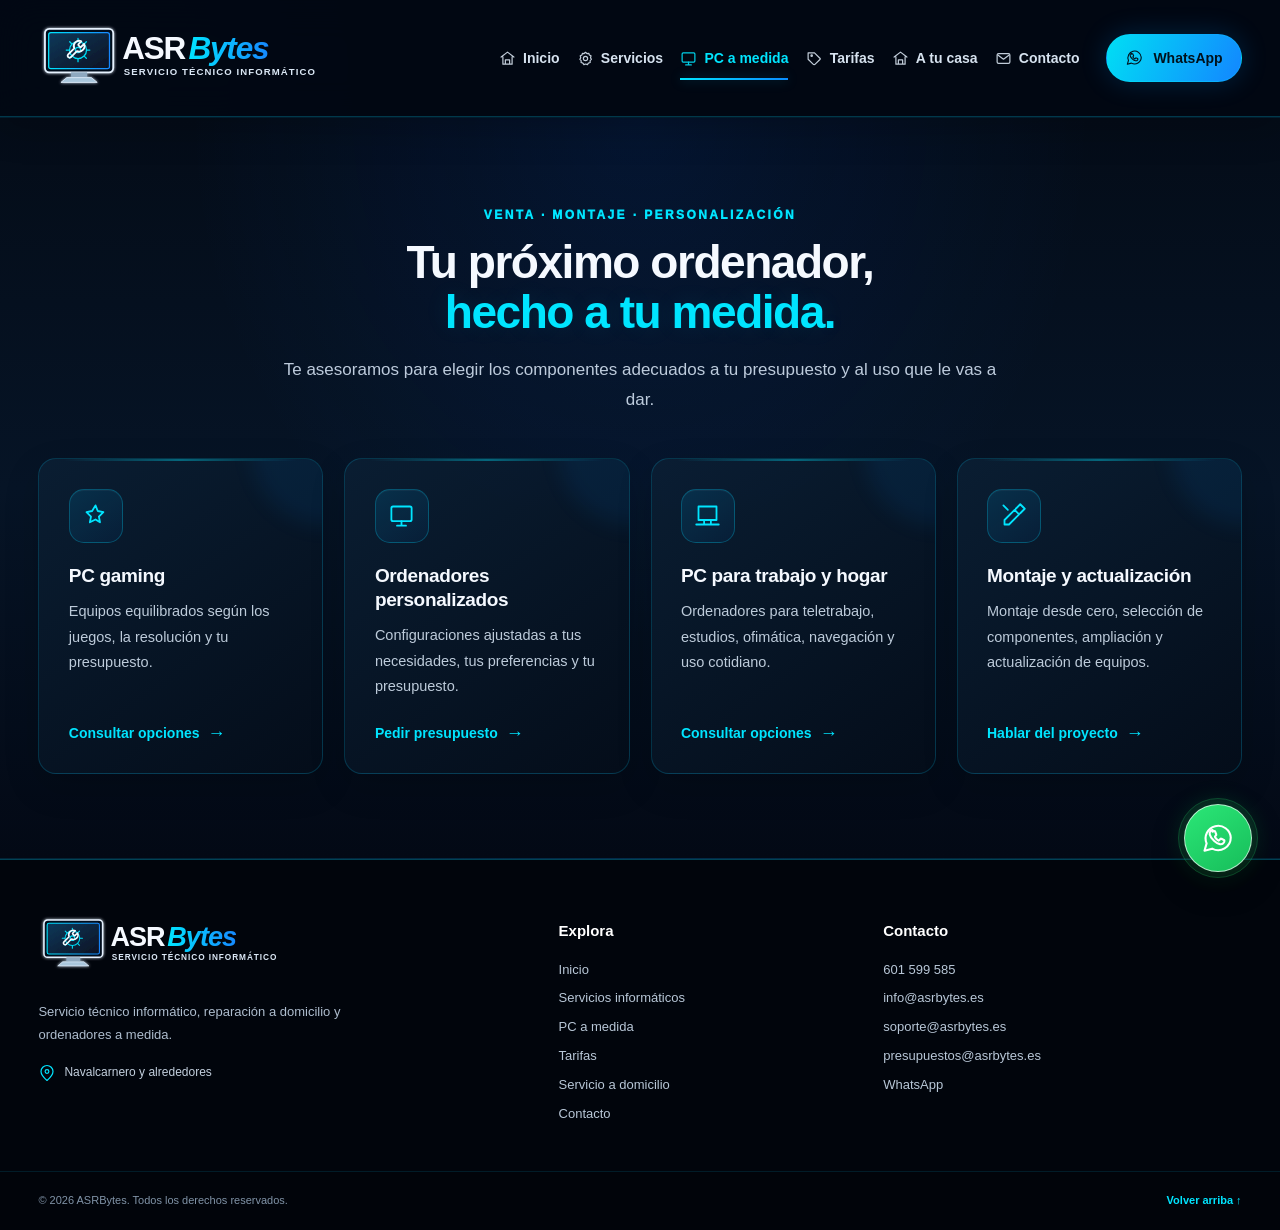
<file: pc-a-medida/index.html>
<!doctype html>
<html lang="es">
<head>
<meta charset="utf-8">
<meta name="viewport" content="width=device-width, initial-scale=1">
<meta name="description" content="Ordenadores gaming, equipos personalizados para casa y trabajo, montaje y actualización de componentes con asesoramiento de ASRBytes.">
<meta name="theme-color" content="#030915">
<meta name="robots" content="index, follow">
<meta property="og:type" content="website">
<meta property="og:site_name" content="ASRBytes">
<meta property="og:title" content="PC a medida y montaje de ordenadores | ASRBytes">
<meta property="og:description" content="Ordenadores gaming, equipos personalizados para casa y trabajo, montaje y actualización de componentes con asesoramiento de ASRBytes.">
<meta property="og:url" content="https://asrbytes.es/pc-a-medida/">
<link rel="canonical" href="https://asrbytes.es/pc-a-medida/">
<link rel="icon" type="image/svg+xml" href="/favicon.svg">
<title>PC a medida y montaje de ordenadores | ASRBytes</title>
<link rel="stylesheet" href="/styles.css">
</head>
<body>
<a class="skip-link" href="#contenido">Saltar al contenido</a>
<header class="site-header">
  <div class="container header-inner">
    <a class="brand" href="/" aria-label="ASRBytes, ir al inicio"><img src="/logo-asrbytes.svg" alt="ASRBytes · Servicio técnico informático" width="360" height="66"></a>
    <nav id="primary-navigation" class="main-nav" aria-label="Navegación principal">
      <a href="/" class="nav-link"><svg viewBox="0 0 24 24" aria-hidden="true"><path d="m3 10 9-7 9 7M5.5 9v11h13V9M9 20v-6h6v6"/></svg><span>Inicio</span></a>
      <a href="/servicios/" class="nav-link"><svg viewBox="0 0 24 24" aria-hidden="true"><path d="M12 3.2 14 5l2.6-.3.9 2.4 2.3 1.2-.7 2.6 1.2 2.3-1.8 1.9.1 2.6-2.5.8-1.4 2.2-2.5-.9-2.5.9-1.4-2.2-2.5-.8.1-2.6-1.8-1.9 1.2-2.3-.7-2.6 2.3-1.2.9-2.4L10 5z"/><circle cx="12" cy="12" r="3"/></svg><span>Servicios</span></a>
      <a href="/pc-a-medida/" class="nav-link active" aria-current="page"><svg viewBox="0 0 24 24" aria-hidden="true"><rect x="3" y="4" width="18" height="13" rx="1.5"/><path d="M8 21h8M12 17v4"/></svg><span>PC a medida</span></a>
      <a href="/tarifas/" class="nav-link"><svg viewBox="0 0 24 24" aria-hidden="true"><path d="M20 13 13 20a2 2 0 0 1-3 0L3 13V4h9l8 8a1 1 0 0 1 0 1Z"/><circle cx="8" cy="8" r="1"/></svg><span>Tarifas</span></a>
      <a href="/a-domicilio/" class="nav-link"><svg viewBox="0 0 24 24" aria-hidden="true"><path d="m3 10 9-7 9 7M5.5 9v11h13V9M9 20v-6h6v6"/></svg><span>A tu casa</span></a>
      <a href="/contacto/" class="nav-link"><svg viewBox="0 0 24 24" aria-hidden="true"><rect x="3" y="5" width="18" height="14" rx="2"/><path d="m4 7 8 6 8-6"/></svg><span>Contacto</span></a>
    </nav>
    <button class="menu-toggle" type="button" aria-expanded="false" aria-controls="primary-navigation" aria-label="Abrir menú de navegación"><svg viewBox="0 0 24 24" aria-hidden="true"><path d="M4 7h16M4 12h16M4 17h16"/></svg></button>
    <a class="header-cta" href="https://wa.me/34601599585?text=Hola%20ASRBytes%2C%20quiero%20consultar%20un%20servicio." target="_blank" rel="noopener noreferrer" aria-label="Contactar con ASRBytes por WhatsApp"><svg viewBox="0 0 24 24" aria-hidden="true"><path d="M20.5 11.7a8.4 8.4 0 0 1-12.4 7.4L3 20.5l1.4-4.9a8.4 8.4 0 1 1 16.1-3.9Z"/><path d="M8.4 7.8c.2-.4.4-.4.7-.4h.5c.2 0 .4 0 .5.4l.7 1.7c.1.3.1.5-.1.7l-.6.7c-.2.2-.2.4 0 .7.5.8 1.2 1.5 2 2 .3.2.5.2.7-.1l.8-.9c.2-.2.4-.3.7-.1l1.6.8c.3.2.4.3.4.5 0 .3-.2 1.2-.8 1.7-.6.6-1.4.8-2.2.6-1-.2-2.4-.8-3.8-2.1-1.8-1.6-2.8-3.5-3-4.4-.2-.9 0-1.7.6-2.3.4-.4.8-.6 1.3-.6Z"/></svg><span>WhatsApp</span></a>
  </div>
</header>
<main id="contenido">
<section id="ordenadores" class="section build-section">
      <div class="container">
        <div class="section-heading">
          <span class="section-kicker">VENTA · MONTAJE · PERSONALIZACIÓN</span>
          <h2>Tu próximo ordenador,<br><span>hecho a tu medida.</span></h2>
          <p>Te asesoramos para elegir los componentes adecuados a tu presupuesto y al uso que le vas a dar.</p>
        </div>
        <div class="service-grid pc-grid">
          <article class="service-card"><div class="service-icon"><svg viewBox="0 0 24 24" aria-hidden="true"><path d="M12 3 14 8l5 1-4 4 1 5-4-2.5L7 18l1-5-4-4 5-1 3-5Z"/></svg></div><h3>PC gaming</h3><p>Equipos equilibrados según los juegos, la resolución y tu presupuesto.</p><a class="text-link" href="/contacto/">Consultar opciones <span>→</span></a></article>
          <article class="service-card"><div class="service-icon"><svg viewBox="0 0 24 24" aria-hidden="true"><rect x="3" y="4" width="18" height="13" rx="1.5"/><path d="M8 21h8M12 17v4"/></svg></div><h3>Ordenadores personalizados</h3><p>Configuraciones ajustadas a tus necesidades, tus preferencias y tu presupuesto.</p><a class="text-link" href="/contacto/">Pedir presupuesto <span>→</span></a></article>
          <article class="service-card"><div class="service-icon"><svg viewBox="0 0 24 24" aria-hidden="true"><path d="M4 4h16v12H4zM2 20h20M9 16v4M15 16v4"/></svg></div><h3>PC para trabajo y hogar</h3><p>Ordenadores para teletrabajo, estudios, ofimática, navegación y uso cotidiano.</p><a class="text-link" href="/contacto/">Consultar opciones <span>→</span></a></article>
          <article class="service-card"><div class="service-icon"><svg viewBox="0 0 24 24" aria-hidden="true"><path d="m14 6 4-4 4 4-4 4M13 7l4 4-9 9H4v-4l9-9Z"/><path d="m3 3 4 4"/></svg></div><h3>Montaje y actualización</h3><p>Montaje desde cero, selección de componentes, ampliación y actualización de equipos.</p><a class="text-link" href="/contacto/">Hablar del proyecto <span>→</span></a></article>
        </div>
      </div>
    </section>
</main>
<footer class="site-footer">
  <div class="container footer-grid">
    <div class="footer-brand"><a href="/" aria-label="ASRBytes, volver al inicio"><img src="/logo-asrbytes.svg" alt="ASRBytes · Servicio técnico informático" width="270" height="50"></a><p>Servicio técnico informático, reparación a domicilio y ordenadores a medida.</p><span class="footer-zone"><svg viewBox="0 0 24 24" aria-hidden="true"><path d="M20 10c0 5-8 12-8 12S4 15 4 10a8 8 0 1 1 16 0Z"/><circle cx="12" cy="10" r="2.5"/></svg>Navalcarnero y alrededores</span></div>
    <div class="footer-column"><h3>Explora</h3><a href="/">Inicio</a><a href="/servicios/">Servicios informáticos</a><a href="/pc-a-medida/">PC a medida</a><a href="/tarifas/">Tarifas</a><a href="/a-domicilio/">Servicio a domicilio</a><a href="/contacto/">Contacto</a></div>
    <div class="footer-column"><h3>Contacto</h3><a href="tel:+34601599585">601 599 585</a><a href="mailto:info@asrbytes.es">info@asrbytes.es</a><a href="mailto:soporte@asrbytes.es">soporte@asrbytes.es</a><a href="mailto:presupuestos@asrbytes.es">presupuestos@asrbytes.es</a><a href="https://wa.me/34601599585" target="_blank" rel="noopener noreferrer">WhatsApp</a></div>
  </div>
  <div class="footer-bottom"><div class="container footer-bottom-inner"><span>© <span id="year">2026</span> ASRBytes. Todos los derechos reservados.</span><a href="#contenido">Volver arriba ↑</a></div></div></footer>
<a class="floating-whatsapp" href="https://wa.me/34601599585?text=Hola%20ASRBytes%2C%20quiero%20consultar%20un%20servicio." target="_blank" rel="noopener noreferrer" aria-label="Abrir WhatsApp para contactar con ASRBytes"><svg viewBox="0 0 24 24" aria-hidden="true"><path d="M20.5 11.7a8.4 8.4 0 0 1-12.4 7.4L3 20.5l1.4-4.9a8.4 8.4 0 1 1 16.1-3.9Z"/><path d="M8.4 7.8c.2-.4.4-.4.7-.4h.5c.2 0 .4 0 .5.4l.7 1.7c.1.3.1.5-.1.7l-.6.7c-.2.2-.2.4 0 .7.5.8 1.2 1.5 2 2 .3.2.5.2.7-.1l.8-.9c.2-.2.4-.3.7-.1l1.6.8c.3.2.4.3.4.5 0 .3-.2 1.2-.8 1.7-.6.6-1.4.8-2.2.6-1-.2-2.4-.8-3.8-2.1-1.8-1.6-2.8-3.5-3-4.4-.2-.9 0-1.7.6-2.3.4-.4.8-.6 1.3-.6Z"/></svg></a>

<script src="/site.js" defer></script>
</body>
</html>
</file>
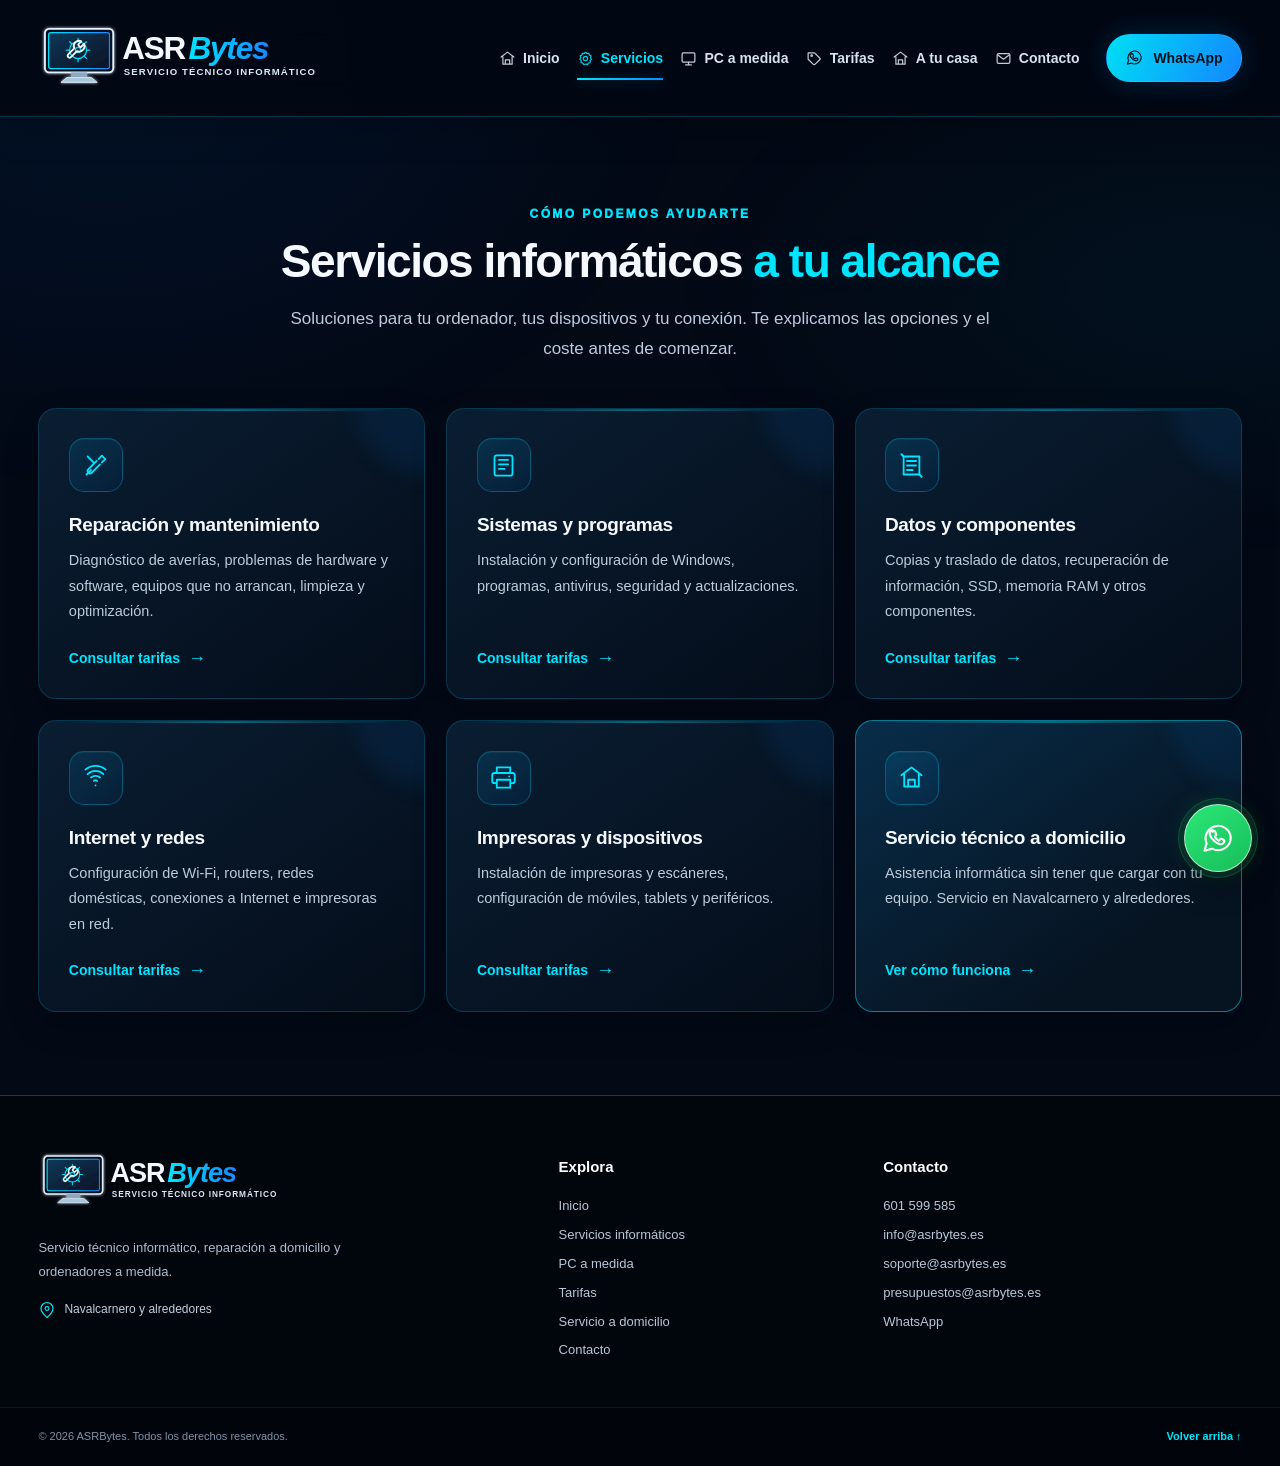
<file: servicios/index.html>
<!doctype html>
<html lang="es">
<head>
<meta charset="utf-8">
<meta name="viewport" content="width=device-width, initial-scale=1">
<meta name="description" content="Consulta los servicios informáticos de ASRBytes: reparación, mantenimiento, Windows, datos, redes, impresoras y dispositivos en Navalcarnero y alrededores.">
<meta name="theme-color" content="#030915">
<meta name="robots" content="index, follow">
<meta property="og:type" content="website">
<meta property="og:site_name" content="ASRBytes">
<meta property="og:title" content="Servicios informáticos | ASRBytes">
<meta property="og:description" content="Consulta los servicios informáticos de ASRBytes: reparación, mantenimiento, Windows, datos, redes, impresoras y dispositivos en Navalcarnero y alrededores.">
<meta property="og:url" content="https://asrbytes.es/servicios/">
<link rel="canonical" href="https://asrbytes.es/servicios/">
<link rel="icon" type="image/svg+xml" href="/favicon.svg">
<title>Servicios informáticos | ASRBytes</title>
<link rel="stylesheet" href="/styles.css">
</head>
<body>
<a class="skip-link" href="#contenido">Saltar al contenido</a>
<header class="site-header">
  <div class="container header-inner">
    <a class="brand" href="/" aria-label="ASRBytes, ir al inicio"><img src="/logo-asrbytes.svg" alt="ASRBytes · Servicio técnico informático" width="360" height="66"></a>
    <nav id="primary-navigation" class="main-nav" aria-label="Navegación principal">
      <a href="/" class="nav-link"><svg viewBox="0 0 24 24" aria-hidden="true"><path d="m3 10 9-7 9 7M5.5 9v11h13V9M9 20v-6h6v6"/></svg><span>Inicio</span></a>
      <a href="/servicios/" class="nav-link active" aria-current="page"><svg viewBox="0 0 24 24" aria-hidden="true"><path d="M12 3.2 14 5l2.6-.3.9 2.4 2.3 1.2-.7 2.6 1.2 2.3-1.8 1.9.1 2.6-2.5.8-1.4 2.2-2.5-.9-2.5.9-1.4-2.2-2.5-.8.1-2.6-1.8-1.9 1.2-2.3-.7-2.6 2.3-1.2.9-2.4L10 5z"/><circle cx="12" cy="12" r="3"/></svg><span>Servicios</span></a>
      <a href="/pc-a-medida/" class="nav-link"><svg viewBox="0 0 24 24" aria-hidden="true"><rect x="3" y="4" width="18" height="13" rx="1.5"/><path d="M8 21h8M12 17v4"/></svg><span>PC a medida</span></a>
      <a href="/tarifas/" class="nav-link"><svg viewBox="0 0 24 24" aria-hidden="true"><path d="M20 13 13 20a2 2 0 0 1-3 0L3 13V4h9l8 8a1 1 0 0 1 0 1Z"/><circle cx="8" cy="8" r="1"/></svg><span>Tarifas</span></a>
      <a href="/a-domicilio/" class="nav-link"><svg viewBox="0 0 24 24" aria-hidden="true"><path d="m3 10 9-7 9 7M5.5 9v11h13V9M9 20v-6h6v6"/></svg><span>A tu casa</span></a>
      <a href="/contacto/" class="nav-link"><svg viewBox="0 0 24 24" aria-hidden="true"><rect x="3" y="5" width="18" height="14" rx="2"/><path d="m4 7 8 6 8-6"/></svg><span>Contacto</span></a>
    </nav>
    <button class="menu-toggle" type="button" aria-expanded="false" aria-controls="primary-navigation" aria-label="Abrir menú de navegación"><svg viewBox="0 0 24 24" aria-hidden="true"><path d="M4 7h16M4 12h16M4 17h16"/></svg></button>
    <a class="header-cta" href="https://wa.me/34601599585?text=Hola%20ASRBytes%2C%20quiero%20consultar%20un%20servicio." target="_blank" rel="noopener noreferrer" aria-label="Contactar con ASRBytes por WhatsApp"><svg viewBox="0 0 24 24" aria-hidden="true"><path d="M20.5 11.7a8.4 8.4 0 0 1-12.4 7.4L3 20.5l1.4-4.9a8.4 8.4 0 1 1 16.1-3.9Z"/><path d="M8.4 7.8c.2-.4.4-.4.7-.4h.5c.2 0 .4 0 .5.4l.7 1.7c.1.3.1.5-.1.7l-.6.7c-.2.2-.2.4 0 .7.5.8 1.2 1.5 2 2 .3.2.5.2.7-.1l.8-.9c.2-.2.4-.3.7-.1l1.6.8c.3.2.4.3.4.5 0 .3-.2 1.2-.8 1.7-.6.6-1.4.8-2.2.6-1-.2-2.4-.8-3.8-2.1-1.8-1.6-2.8-3.5-3-4.4-.2-.9 0-1.7.6-2.3.4-.4.8-.6 1.3-.6Z"/></svg><span>WhatsApp</span></a>
  </div>
</header>
<main id="contenido">
<section id="servicios" class="section services-section">
      <div class="container">
        <div class="section-heading">
          <span class="section-kicker">CÓMO PODEMOS AYUDARTE</span>
          <h2>Servicios informáticos <span>a tu alcance</span></h2>
          <p>Soluciones para tu ordenador, tus dispositivos y tu conexión. Te explicamos las opciones y el coste antes de comenzar.</p>
        </div>
        <div class="service-grid">
          <article class="service-card"><div class="service-icon"><svg viewBox="0 0 24 24" aria-hidden="true"><path d="m14.7 6.3 3-3 3 3-3 3M13 8l-7.5 7.5a2.1 2.1 0 0 0 3 3L16 11M5 4l5 5M4 20l4-4"/></svg></div><h3>Reparación y mantenimiento</h3><p>Diagnóstico de averías, problemas de hardware y software, equipos que no arrancan, limpieza y optimización.</p><a class="text-link" href="/tarifas/">Consultar tarifas <span>→</span></a></article>
          <article class="service-card"><div class="service-icon"><svg viewBox="0 0 24 24" aria-hidden="true"><rect x="4" y="3" width="16" height="18" rx="2"/><path d="M8 7h8M8 11h8M8 15h5"/></svg></div><h3>Sistemas y programas</h3><p>Instalación y configuración de Windows, programas, antivirus, seguridad y actualizaciones.</p><a class="text-link" href="/tarifas/">Consultar tarifas <span>→</span></a></article>
          <article class="service-card"><div class="service-icon"><svg viewBox="0 0 24 24" aria-hidden="true"><path d="M5 4h14v16H5zM8 8h8M8 12h8M8 16h5"/><path d="m3 2 2 2M19 20l2 2"/></svg></div><h3>Datos y componentes</h3><p>Copias y traslado de datos, recuperación de información, SSD, memoria RAM y otros componentes.</p><a class="text-link" href="/tarifas/">Consultar tarifas <span>→</span></a></article>
          <article class="service-card"><div class="service-icon"><svg viewBox="0 0 24 24" aria-hidden="true"><path d="M5 9a10 10 0 0 1 14 0M8 12a6 6 0 0 1 8 0M10.5 15a2.2 2.2 0 0 1 3 0M12 19h.01"/><path d="M3 5a14 14 0 0 1 18 0"/></svg></div><h3>Internet y redes</h3><p>Configuración de Wi-Fi, routers, redes domésticas, conexiones a Internet e impresoras en red.</p><a class="text-link" href="/tarifas/">Consultar tarifas <span>→</span></a></article>
          <article class="service-card"><div class="service-icon"><svg viewBox="0 0 24 24" aria-hidden="true"><path d="M6 8V3h12v5M6 17H4a2 2 0 0 1-2-2v-5a2 2 0 0 1 2-2h16a2 2 0 0 1 2 2v5a2 2 0 0 1-2 2h-2M6 14h12v7H6z"/><path d="M17 11h.01"/></svg></div><h3>Impresoras y dispositivos</h3><p>Instalación de impresoras y escáneres, configuración de móviles, tablets y periféricos.</p><a class="text-link" href="/tarifas/">Consultar tarifas <span>→</span></a></article>
          <article class="service-card service-card-featured"><div class="service-icon"><svg viewBox="0 0 24 24" aria-hidden="true"><path d="m3 10 9-7 9 7M5.5 9v11h13V9M9 20v-6h6v6"/></svg></div><h3>Servicio técnico a domicilio</h3><p>Asistencia informática sin tener que cargar con tu equipo. Servicio en Navalcarnero y alrededores.</p><a class="text-link" href="/a-domicilio/">Ver cómo funciona <span>→</span></a></article>
        </div>
      </div>
    </section>
</main>
<footer class="site-footer">
  <div class="container footer-grid">
    <div class="footer-brand"><a href="/" aria-label="ASRBytes, volver al inicio"><img src="/logo-asrbytes.svg" alt="ASRBytes · Servicio técnico informático" width="270" height="50"></a><p>Servicio técnico informático, reparación a domicilio y ordenadores a medida.</p><span class="footer-zone"><svg viewBox="0 0 24 24" aria-hidden="true"><path d="M20 10c0 5-8 12-8 12S4 15 4 10a8 8 0 1 1 16 0Z"/><circle cx="12" cy="10" r="2.5"/></svg>Navalcarnero y alrededores</span></div>
    <div class="footer-column"><h3>Explora</h3><a href="/">Inicio</a><a href="/servicios/">Servicios informáticos</a><a href="/pc-a-medida/">PC a medida</a><a href="/tarifas/">Tarifas</a><a href="/a-domicilio/">Servicio a domicilio</a><a href="/contacto/">Contacto</a></div>
    <div class="footer-column"><h3>Contacto</h3><a href="tel:+34601599585">601 599 585</a><a href="mailto:info@asrbytes.es">info@asrbytes.es</a><a href="mailto:soporte@asrbytes.es">soporte@asrbytes.es</a><a href="mailto:presupuestos@asrbytes.es">presupuestos@asrbytes.es</a><a href="https://wa.me/34601599585" target="_blank" rel="noopener noreferrer">WhatsApp</a></div>
  </div>
  <div class="footer-bottom"><div class="container footer-bottom-inner"><span>© <span id="year">2026</span> ASRBytes. Todos los derechos reservados.</span><a href="#contenido">Volver arriba ↑</a></div></div></footer>
<a class="floating-whatsapp" href="https://wa.me/34601599585?text=Hola%20ASRBytes%2C%20quiero%20consultar%20un%20servicio." target="_blank" rel="noopener noreferrer" aria-label="Abrir WhatsApp para contactar con ASRBytes"><svg viewBox="0 0 24 24" aria-hidden="true"><path d="M20.5 11.7a8.4 8.4 0 0 1-12.4 7.4L3 20.5l1.4-4.9a8.4 8.4 0 1 1 16.1-3.9Z"/><path d="M8.4 7.8c.2-.4.4-.4.7-.4h.5c.2 0 .4 0 .5.4l.7 1.7c.1.3.1.5-.1.7l-.6.7c-.2.2-.2.4 0 .7.5.8 1.2 1.5 2 2 .3.2.5.2.7-.1l.8-.9c.2-.2.4-.3.7-.1l1.6.8c.3.2.4.3.4.5 0 .3-.2 1.2-.8 1.7-.6.6-1.4.8-2.2.6-1-.2-2.4-.8-3.8-2.1-1.8-1.6-2.8-3.5-3-4.4-.2-.9 0-1.7.6-2.3.4-.4.8-.6 1.3-.6Z"/></svg></a>

<script src="/site.js" defer></script>
</body>
</html>
</file>
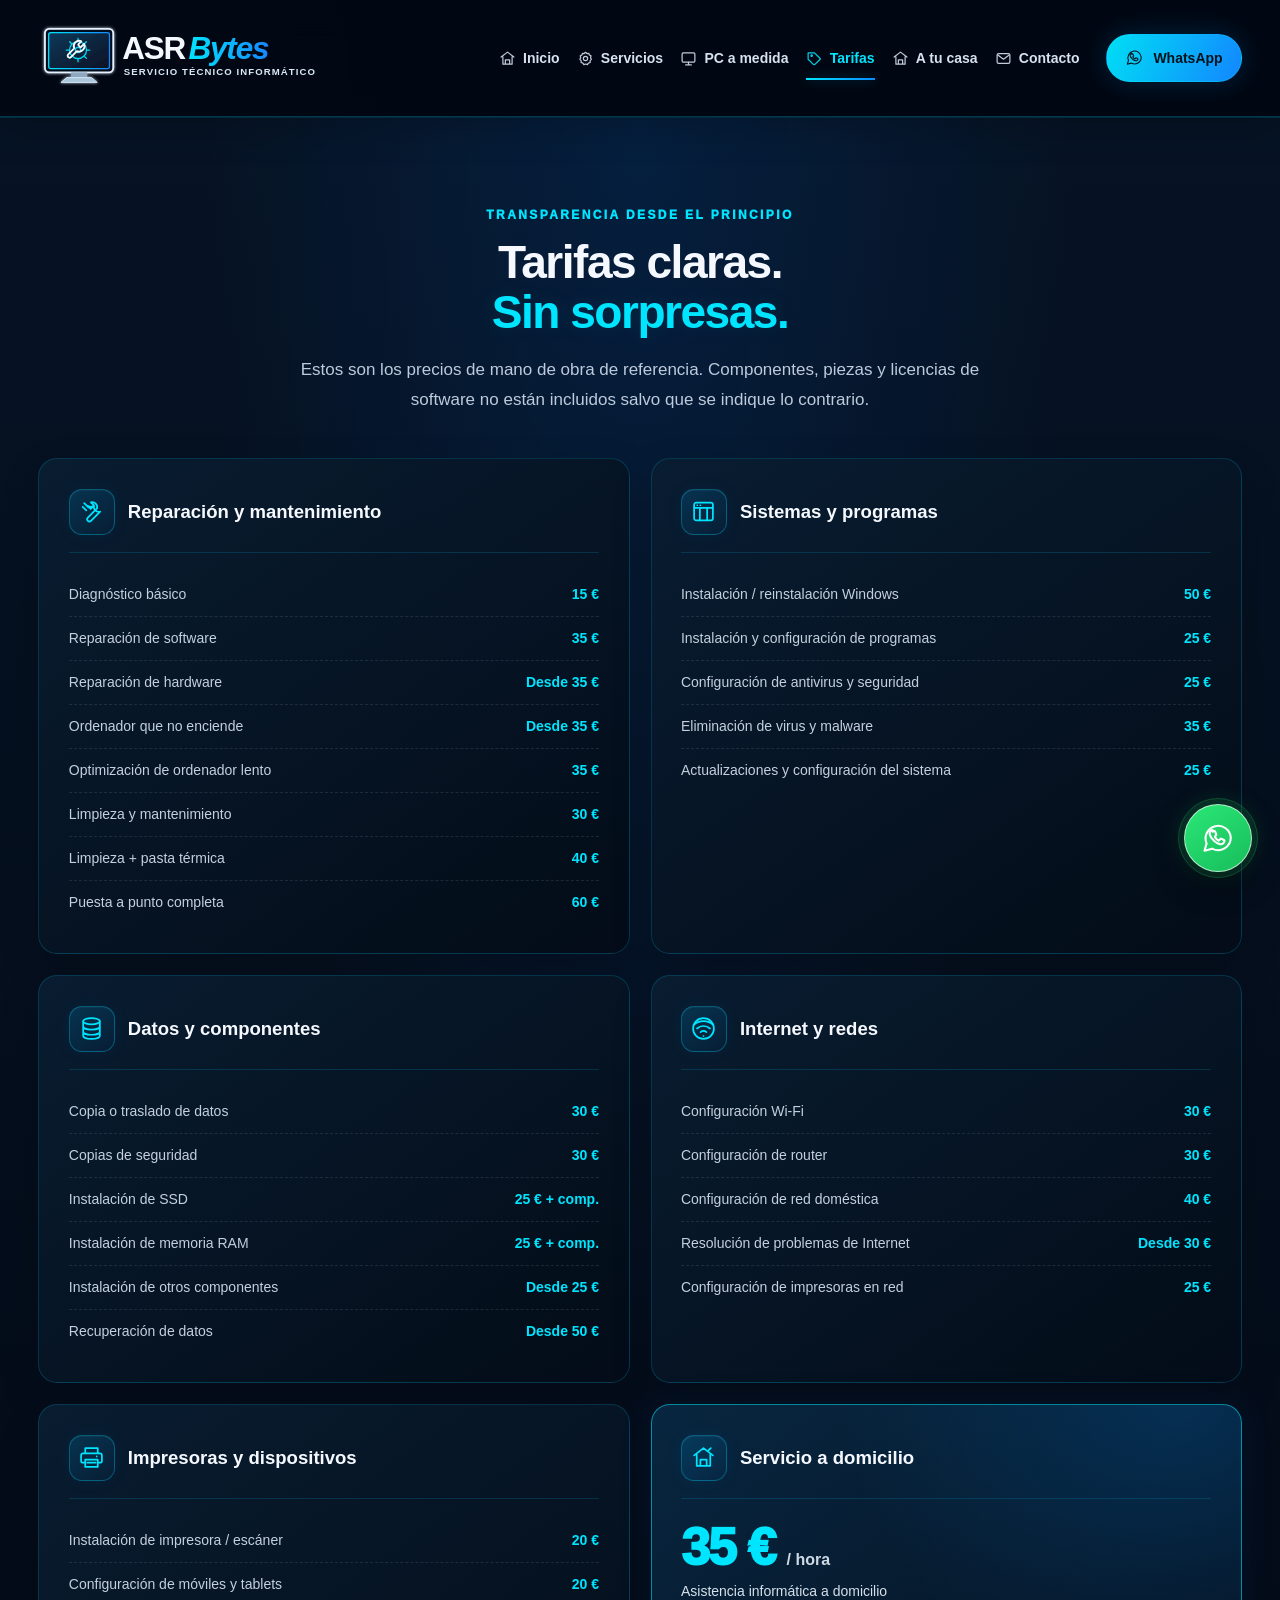
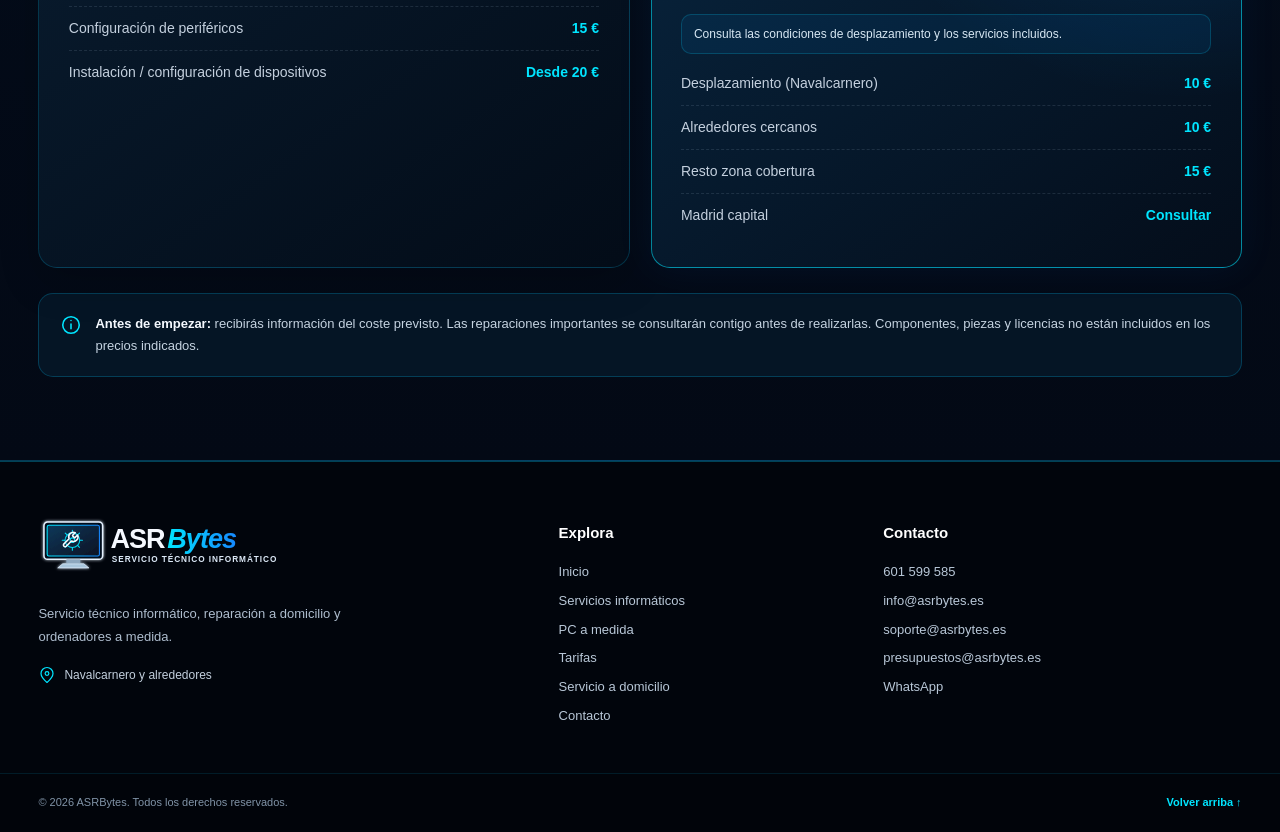
<file: tarifas/index.html>
<!doctype html>
<html lang="es">
<head>
<meta charset="utf-8">
<meta name="viewport" content="width=device-width, initial-scale=1">
<meta name="description" content="Tarifas de referencia para reparación, mantenimiento, sistemas, datos, redes, periféricos y servicio a domicilio de ASRBytes.">
<meta name="theme-color" content="#030915">
<meta name="robots" content="index, follow">
<meta property="og:type" content="website">
<meta property="og:site_name" content="ASRBytes">
<meta property="og:title" content="Tarifas de servicios informáticos | ASRBytes">
<meta property="og:description" content="Tarifas de referencia para reparación, mantenimiento, sistemas, datos, redes, periféricos y servicio a domicilio de ASRBytes.">
<meta property="og:url" content="https://asrbytes.es/tarifas/">
<link rel="canonical" href="https://asrbytes.es/tarifas/">
<link rel="icon" type="image/svg+xml" href="/favicon.svg">
<title>Tarifas de servicios informáticos | ASRBytes</title>
<link rel="stylesheet" href="/styles.css">
</head>
<body>
<a class="skip-link" href="#contenido">Saltar al contenido</a>
<header class="site-header">
  <div class="container header-inner">
    <a class="brand" href="/" aria-label="ASRBytes, ir al inicio"><img src="/logo-asrbytes.svg" alt="ASRBytes · Servicio técnico informático" width="360" height="66"></a>
    <nav id="primary-navigation" class="main-nav" aria-label="Navegación principal">
      <a href="/" class="nav-link"><svg viewBox="0 0 24 24" aria-hidden="true"><path d="m3 10 9-7 9 7M5.5 9v11h13V9M9 20v-6h6v6"/></svg><span>Inicio</span></a>
      <a href="/servicios/" class="nav-link"><svg viewBox="0 0 24 24" aria-hidden="true"><path d="M12 3.2 14 5l2.6-.3.9 2.4 2.3 1.2-.7 2.6 1.2 2.3-1.8 1.9.1 2.6-2.5.8-1.4 2.2-2.5-.9-2.5.9-1.4-2.2-2.5-.8.1-2.6-1.8-1.9 1.2-2.3-.7-2.6 2.3-1.2.9-2.4L10 5z"/><circle cx="12" cy="12" r="3"/></svg><span>Servicios</span></a>
      <a href="/pc-a-medida/" class="nav-link"><svg viewBox="0 0 24 24" aria-hidden="true"><rect x="3" y="4" width="18" height="13" rx="1.5"/><path d="M8 21h8M12 17v4"/></svg><span>PC a medida</span></a>
      <a href="/tarifas/" class="nav-link active" aria-current="page"><svg viewBox="0 0 24 24" aria-hidden="true"><path d="M20 13 13 20a2 2 0 0 1-3 0L3 13V4h9l8 8a1 1 0 0 1 0 1Z"/><circle cx="8" cy="8" r="1"/></svg><span>Tarifas</span></a>
      <a href="/a-domicilio/" class="nav-link"><svg viewBox="0 0 24 24" aria-hidden="true"><path d="m3 10 9-7 9 7M5.5 9v11h13V9M9 20v-6h6v6"/></svg><span>A tu casa</span></a>
      <a href="/contacto/" class="nav-link"><svg viewBox="0 0 24 24" aria-hidden="true"><rect x="3" y="5" width="18" height="14" rx="2"/><path d="m4 7 8 6 8-6"/></svg><span>Contacto</span></a>
    </nav>
    <button class="menu-toggle" type="button" aria-expanded="false" aria-controls="primary-navigation" aria-label="Abrir menú de navegación"><svg viewBox="0 0 24 24" aria-hidden="true"><path d="M4 7h16M4 12h16M4 17h16"/></svg></button>
    <a class="header-cta" href="https://wa.me/34601599585?text=Hola%20ASRBytes%2C%20quiero%20consultar%20un%20servicio." target="_blank" rel="noopener noreferrer" aria-label="Contactar con ASRBytes por WhatsApp"><svg viewBox="0 0 24 24" aria-hidden="true"><path d="M20.5 11.7a8.4 8.4 0 0 1-12.4 7.4L3 20.5l1.4-4.9a8.4 8.4 0 1 1 16.1-3.9Z"/><path d="M8.4 7.8c.2-.4.4-.4.7-.4h.5c.2 0 .4 0 .5.4l.7 1.7c.1.3.1.5-.1.7l-.6.7c-.2.2-.2.4 0 .7.5.8 1.2 1.5 2 2 .3.2.5.2.7-.1l.8-.9c.2-.2.4-.3.7-.1l1.6.8c.3.2.4.3.4.5 0 .3-.2 1.2-.8 1.7-.6.6-1.4.8-2.2.6-1-.2-2.4-.8-3.8-2.1-1.8-1.6-2.8-3.5-3-4.4-.2-.9 0-1.7.6-2.3.4-.4.8-.6 1.3-.6Z"/></svg><span>WhatsApp</span></a>
  </div>
</header>
<main id="contenido">
<section id="tarifas" class="section pricing-section">
      <div class="container">
        <div class="section-heading section-heading-light">
          <span class="section-kicker">TRANSPARENCIA DESDE EL PRINCIPIO</span>
          <h2>Tarifas claras.<br><span>Sin sorpresas.</span></h2>
          <p>Estos son los precios de mano de obra de referencia. Componentes, piezas y licencias de software no están incluidos salvo que se indique lo contrario.</p>
        </div>
        <div class="price-grid">
          <article class="price-card"><h3><span class="price-icon"><svg viewBox="0 0 24 24" aria-hidden="true"><path d="M14.4 6.2a4.8 4.8 0 0 0 5.9 5.9l-8.8 8.8a2.1 2.1 0 0 1-3-3l8.8-8.8a4.8 4.8 0 0 0-5.9-5.9l3 3-3.2 3.2-3-3a4.8 4.8 0 0 0 6.2-0.2Z"/><path d="m5 4 4 4M3.5 7.5 7 11"/></svg></span> Reparación y mantenimiento</h3>
            <div class="price-row"><span>Diagnóstico básico</span><b>15 €</b></div><div class="price-row"><span>Reparación de software</span><b>35 €</b></div><div class="price-row"><span>Reparación de hardware</span><b>Desde 35 €</b></div><div class="price-row"><span>Ordenador que no enciende</span><b>Desde 35 €</b></div><div class="price-row"><span>Optimización de ordenador lento</span><b>35 €</b></div><div class="price-row"><span>Limpieza y mantenimiento</span><b>30 €</b></div><div class="price-row"><span>Limpieza + pasta térmica</span><b>40 €</b></div><div class="price-row"><span>Puesta a punto completa</span><b>60 €</b></div>
          </article>
          <article class="price-card"><h3><span class="price-icon"><svg viewBox="0 0 24 24" aria-hidden="true"><rect x="3" y="3.5" width="18" height="17" rx="2"/><path d="M3 8.5h18M8.5 8.5v12M15.5 8.5v12M6 6h.01M9 6h.01"/></svg></span> Sistemas y programas</h3>
            <div class="price-row"><span>Instalación / reinstalación Windows</span><b>50 €</b></div><div class="price-row"><span>Instalación y configuración de programas</span><b>25 €</b></div><div class="price-row"><span>Configuración de antivirus y seguridad</span><b>25 €</b></div><div class="price-row"><span>Eliminación de virus y malware</span><b>35 €</b></div><div class="price-row"><span>Actualizaciones y configuración del sistema</span><b>25 €</b></div>
          </article>
          <article class="price-card"><h3><span class="price-icon"><svg viewBox="0 0 24 24" aria-hidden="true"><ellipse cx="12" cy="5" rx="8" ry="3"/><path d="M4 5v14c0 1.7 3.6 3 8 3s8-1.3 8-3V5M4 10c0 1.7 3.6 3 8 3s8-1.3 8-3M4 15c0 1.7 3.6 3 8 3s8-1.3 8-3"/></svg></span> Datos y componentes</h3>
            <div class="price-row"><span>Copia o traslado de datos</span><b>30 €</b></div><div class="price-row"><span>Copias de seguridad</span><b>30 €</b></div><div class="price-row"><span>Instalación de SSD</span><b>25 € + comp.</b></div><div class="price-row"><span>Instalación de memoria RAM</span><b>25 € + comp.</b></div><div class="price-row"><span>Instalación de otros componentes</span><b>Desde 25 €</b></div><div class="price-row"><span>Recuperación de datos</span><b>Desde 50 €</b></div>
          </article>
          <article class="price-card"><h3><span class="price-icon"><svg viewBox="0 0 24 24" aria-hidden="true"><path d="M2.5 8.7a14 14 0 0 1 19 0M5.8 12a9.2 9.2 0 0 1 12.4 0M9.2 15.4a4.3 4.3 0 0 1 5.6 0M12 19.2h.01"/><circle cx="12" cy="12" r="10"/></svg></span> Internet y redes</h3>
            <div class="price-row"><span>Configuración Wi-Fi</span><b>30 €</b></div><div class="price-row"><span>Configuración de router</span><b>30 €</b></div><div class="price-row"><span>Configuración de red doméstica</span><b>40 €</b></div><div class="price-row"><span>Resolución de problemas de Internet</span><b>Desde 30 €</b></div><div class="price-row"><span>Configuración de impresoras en red</span><b>25 €</b></div>
          </article>
          <article class="price-card"><h3><span class="price-icon"><svg viewBox="0 0 24 24" aria-hidden="true"><path d="M6 8V3h12v5M6 17H4a2 2 0 0 1-2-2v-5a2 2 0 0 1 2-2h16a2 2 0 0 1 2 2v5a2 2 0 0 1-2 2h-2M6 14h12v7H6z"/><path d="M17 11h.01M8 17h8"/></svg></span> Impresoras y dispositivos</h3>
            <div class="price-row"><span>Instalación de impresora / escáner</span><b>20 €</b></div><div class="price-row"><span>Configuración de móviles y tablets</span><b>20 €</b></div><div class="price-row"><span>Configuración de periféricos</span><b>15 €</b></div><div class="price-row"><span>Instalación / configuración de dispositivos</span><b>Desde 20 €</b></div>
          </article>
          <article class="price-card price-card-featured"><h3><span class="price-icon"><svg viewBox="0 0 24 24" aria-hidden="true"><path d="m3 10 9-7 9 7M5.5 9v11h13V9M9 20v-6h6v6"/><path d="M16.5 5.5 19 3"/></svg></span> Servicio a domicilio</h3>
            <div class="hourly-price">35 € <small>/ hora</small></div><p class="price-intro">Asistencia informática a domicilio</p><div class="free-notice">Consulta las condiciones de desplazamiento y los servicios incluidos.</div>
            <div class="price-row"><span>Desplazamiento (Navalcarnero)</span><b>10 €</b></div><div class="price-row"><span>Alrededores cercanos</span><b>10 €</b></div><div class="price-row"><span>Resto zona cobertura</span><b>15 €</b></div><div class="price-row"><span>Madrid capital</span><b>Consultar</b></div>
          </article>
        </div>
        <div class="pricing-note"><svg viewBox="0 0 24 24" aria-hidden="true"><circle cx="12" cy="12" r="9"/><path d="M12 11v5M12 7h.01"/></svg><p><strong>Antes de empezar:</strong> recibirás información del coste previsto. Las reparaciones importantes se consultarán contigo antes de realizarlas. Componentes, piezas y licencias no están incluidos en los precios indicados.</p></div>
      </div>
    </section>
</main>
<footer class="site-footer">
  <div class="container footer-grid">
    <div class="footer-brand"><a href="/" aria-label="ASRBytes, volver al inicio"><img src="/logo-asrbytes.svg" alt="ASRBytes · Servicio técnico informático" width="270" height="50"></a><p>Servicio técnico informático, reparación a domicilio y ordenadores a medida.</p><span class="footer-zone"><svg viewBox="0 0 24 24" aria-hidden="true"><path d="M20 10c0 5-8 12-8 12S4 15 4 10a8 8 0 1 1 16 0Z"/><circle cx="12" cy="10" r="2.5"/></svg>Navalcarnero y alrededores</span></div>
    <div class="footer-column"><h3>Explora</h3><a href="/">Inicio</a><a href="/servicios/">Servicios informáticos</a><a href="/pc-a-medida/">PC a medida</a><a href="/tarifas/">Tarifas</a><a href="/a-domicilio/">Servicio a domicilio</a><a href="/contacto/">Contacto</a></div>
    <div class="footer-column"><h3>Contacto</h3><a href="tel:+34601599585">601 599 585</a><a href="mailto:info@asrbytes.es">info@asrbytes.es</a><a href="mailto:soporte@asrbytes.es">soporte@asrbytes.es</a><a href="mailto:presupuestos@asrbytes.es">presupuestos@asrbytes.es</a><a href="https://wa.me/34601599585" target="_blank" rel="noopener noreferrer">WhatsApp</a></div>
  </div>
  <div class="footer-bottom"><div class="container footer-bottom-inner"><span>© <span id="year">2026</span> ASRBytes. Todos los derechos reservados.</span><a href="#contenido">Volver arriba ↑</a></div></div></footer>
<a class="floating-whatsapp" href="https://wa.me/34601599585?text=Hola%20ASRBytes%2C%20quiero%20consultar%20un%20servicio." target="_blank" rel="noopener noreferrer" aria-label="Abrir WhatsApp para contactar con ASRBytes"><svg viewBox="0 0 24 24" aria-hidden="true"><path d="M20.5 11.7a8.4 8.4 0 0 1-12.4 7.4L3 20.5l1.4-4.9a8.4 8.4 0 1 1 16.1-3.9Z"/><path d="M8.4 7.8c.2-.4.4-.4.7-.4h.5c.2 0 .4 0 .5.4l.7 1.7c.1.3.1.5-.1.7l-.6.7c-.2.2-.2.4 0 .7.5.8 1.2 1.5 2 2 .3.2.5.2.7-.1l.8-.9c.2-.2.4-.3.7-.1l1.6.8c.3.2.4.3.4.5 0 .3-.2 1.2-.8 1.7-.6.6-1.4.8-2.2.6-1-.2-2.4-.8-3.8-2.1-1.8-1.6-2.8-3.5-3-4.4-.2-.9 0-1.7.6-2.3.4-.4.8-.6 1.3-.6Z"/></svg></a>

<script src="/site.js" defer></script>
</body>
</html>
</file>
<file: styles.css>
:root {
  color-scheme: dark;
  --bg: #030915;
  --bg-soft: #061426;
  --panel: #081a2e;
  --panel-strong: #0a2038;
  --cyan: #00e5ff;
  --blue: #0a8cff;
  --green: #25d366;
  --white: #f5f9ff;
  --muted: #bdcbdc;
  --muted-2: #899caf;
  --line: rgba(0, 216, 255, .2);
  --line-strong: rgba(0, 216, 255, .42);
  --shadow: 0 22px 58px rgba(0, 0, 0, .32);
  --radius: 20px;
  --container: 1440px;
}

* { box-sizing: border-box; }
html { scroll-behavior: smooth; scroll-padding-top: 110px; }
body { margin: 0; background: var(--bg); color: var(--white); font-family: Inter, "Segoe UI", Arial, sans-serif; line-height: 1.6; -webkit-font-smoothing: antialiased; }
body::before { content: ""; position: fixed; inset: 0; z-index: -1; pointer-events: none; background: radial-gradient(ellipse at 8% 8%, rgba(0, 122, 255, .08), transparent 36%), radial-gradient(ellipse at 94% 32%, rgba(0, 221, 255, .04), transparent 32%); }
a { color: inherit; text-decoration: none; }
button, input, textarea { font: inherit; }
svg { display: block; }
.container { width: min(var(--container), 94%); margin-inline: auto; }
.skip-link { position: absolute; top: -60px; left: 18px; z-index: 100; padding: 10px 14px; background: var(--cyan); color: #00101a; border-radius: 8px; font-weight: 800; }
.skip-link:focus { top: 12px; }

/* Cabecera y navegación */
.site-header { position: sticky; top: 0; z-index: 50; background: rgba(2, 8, 19, .94); backdrop-filter: blur(18px); border-bottom: 1px solid rgba(0, 211, 255, .24); box-shadow: 0 12px 34px rgba(0, 0, 0, .18); }
.header-inner { min-height: 116px; display: flex; align-items: center; gap: clamp(18px, 2.1vw, 34px); }
.brand, .footer-brand > a { display: inline-flex; align-items: center; flex: 0 0 auto; }
.brand img { display: block; width: clamp(320px, 24vw, 380px); height: auto; max-height: 86px; object-fit: contain; object-position: left center; }
.main-nav { display: flex; align-items: center; gap: clamp(12px, 1.35vw, 24px); margin-left: auto; min-width: 0; }
.nav-link { position: relative; display: inline-flex; align-items: center; gap: 7px; min-height: 45px; color: #d6e2ef; font-size: 14px; font-weight: 750; white-space: nowrap; transition: color .2s ease; }
.nav-link::after { position: absolute; content: ""; left: 0; right: 0; bottom: 1px; height: 2px; background: linear-gradient(90deg, var(--cyan), var(--blue)); box-shadow: 0 0 12px rgba(0, 209, 255, .35); transform: scaleX(0); transform-origin: left; transition: transform .2s ease; }
.nav-link svg { width: 17px; height: 17px; fill: none; stroke: currentColor; stroke-width: 1.7; stroke-linecap: round; stroke-linejoin: round; opacity: .9; }
.nav-link:hover, .nav-link:focus-visible, .nav-link.active { color: var(--cyan); }
.nav-link:hover::after, .nav-link:focus-visible::after, .nav-link.active::after { transform: scaleX(1); }
.header-cta { display: inline-flex; flex: 0 0 auto; align-items: center; justify-content: center; gap: 9px; padding: 12px 18px; border: 1px solid rgba(0, 229, 255, .22); border-radius: 999px; background: linear-gradient(115deg, #00dff4, #1386ff); color: #00121c; font-size: 14px; font-weight: 900; box-shadow: 0 0 28px rgba(0, 152, 255, .2); transition: transform .2s ease, filter .2s ease, box-shadow .2s ease; }
.header-cta svg { width: 19px; height: 19px; fill: none; stroke: currentColor; stroke-width: 1.4; stroke-linecap: round; stroke-linejoin: round; }
.header-cta:hover { transform: translateY(-2px); filter: brightness(1.08); box-shadow: 0 0 34px rgba(0, 152, 255, .3); }

.menu-toggle {
  display: none;
  align-items: center;
  justify-content: center;
  flex: 0 0 auto;
  width: 43px;
  height: 43px;
  padding: 0;
  border: 1px solid rgba(0, 211, 255, .26);
  border-radius: 13px;
  background: linear-gradient(145deg, #0a1d32, #040d19);
  color: #e8f4ff;
  cursor: pointer;
  transition: color .2s ease, border-color .2s ease, background .2s ease;
}
.menu-toggle svg { width: 21px; height: 21px; fill: none; stroke: currentColor; stroke-width: 1.8; stroke-linecap: round; }
.menu-toggle:hover, .menu-toggle[aria-expanded="true"] { color: var(--cyan); border-color: var(--cyan); background: #08223a; }
.menu-toggle:focus-visible { outline: 2px solid var(--cyan); outline-offset: 4px; }

/* Botones y encabezados */
.button { display: inline-flex; align-items: center; justify-content: center; gap: 10px; min-height: 49px; padding: 13px 21px; border: 1px solid transparent; border-radius: 13px; cursor: pointer; font-size: 15px; font-weight: 850; line-height: 1.2; text-align: center; transition: transform .2s ease, filter .2s ease, box-shadow .2s ease, border-color .2s ease, background .2s ease; }
.button svg { width: 19px; height: 19px; fill: none; stroke: currentColor; stroke-width: 1.55; stroke-linecap: round; stroke-linejoin: round; }
.button-primary { color: #00121b; background: linear-gradient(110deg, #00e5f3, #1686ff); box-shadow: 0 8px 28px rgba(0, 133, 255, .2); }
.button-primary:hover { transform: translateY(-2px); filter: brightness(1.08); box-shadow: 0 12px 32px rgba(0, 133, 255, .28); }
.button-secondary { color: var(--white); border-color: rgba(0, 205, 255, .34); background: rgba(7, 21, 38, .86); }
.button-secondary:hover { border-color: var(--cyan); background: #0a2038; transform: translateY(-2px); }
.section { position: relative; padding: clamp(70px, 6.5vw, 104px) 0; }
.section-heading { max-width: 820px; margin: 0 auto 44px; text-align: center; }
.section-kicker { display: inline-flex; align-items: center; gap: 9px; margin-bottom: 13px; color: var(--cyan); font-size: 12px; font-weight: 950; letter-spacing: 2.4px; text-transform: uppercase; }
.section-heading h2, .home-service-copy h2 { margin: 0 0 17px; font-size: clamp(34px, 3.6vw, 52px); font-weight: 900; line-height: 1.08; letter-spacing: -1.5px; }
.section-heading h2 span, .home-service-copy h2 span { color: var(--cyan); text-shadow: 0 0 25px rgba(0, 229, 255, .1); }
.section-heading p { max-width: 740px; margin: 0 auto; color: var(--muted); font-size: 17px; line-height: 1.75; }

/* Inicio */
.hero { position: relative; isolation: isolate; overflow: hidden; padding: clamp(55px, 5.4vw, 85px) 0 clamp(48px, 4.6vw, 72px); background: linear-gradient(115deg, #040b17 0%, #061429 48%, #020914 100%); border-bottom: 1px solid rgba(0, 198, 255, .14); }
.hero-aura { position: absolute; z-index: -1; width: 760px; height: 760px; right: -180px; top: -310px; border-radius: 50%; background: rgba(0, 136, 255, .11); filter: blur(80px); }
.hero-grid { display: grid; grid-template-columns: minmax(430px, .9fr) minmax(0, 1.1fr); align-items: center; gap: clamp(34px, 4vw, 66px); }
.hero-copy { position: relative; z-index: 2; max-width: 690px; }
.eyebrow { display: inline-flex; align-items: center; gap: 10px; color: var(--cyan); font-size: 12px; font-weight: 950; letter-spacing: 2.5px; }
.eyebrow-dot { width: 8px; height: 8px; border-radius: 50%; background: var(--cyan); box-shadow: 0 0 14px rgba(0, 229, 255, .8); }
.hero h1 { margin: 20px 0 21px; font-size: clamp(49px, 5.3vw, 82px); font-weight: 950; letter-spacing: -3.5px; line-height: .99; }
.hero h1 span { color: var(--cyan); text-shadow: 0 0 30px rgba(0, 229, 255, .18); }
.hero-text { max-width: 650px; margin: 0; color: #cbd7e6; font-size: clamp(16px, 1.25vw, 19px); line-height: 1.78; }
.hero-text strong { color: var(--white); }
.hero-actions { display: flex; flex-wrap: wrap; gap: 13px; margin: 30px 0 25px; }
.hero-assurances { display: flex; flex-wrap: wrap; gap: 10px 19px; color: #c5d4e5; font-size: 13px; font-weight: 650; }
.hero-assurances span { display: inline-flex; align-items: center; gap: 7px; }
.hero-assurances b { display: grid; place-items: center; width: 18px; height: 18px; border: 1px solid rgba(0, 229, 255, .25); border-radius: 50%; color: var(--cyan); font-size: 11px; }
.hero-visual { position: relative; isolation: isolate; min-width: 0; padding: 0 0 17px 17px; }
.visual-frame { position: relative; z-index: 1; overflow: hidden; aspect-ratio: 1.2; border: 1px solid rgba(0, 211, 255, .3); border-radius: 25px 8px 25px 8px; background: linear-gradient(135deg, #0b2038, #020916); box-shadow: 0 28px 68px rgba(0, 0, 0, .35), 0 0 45px rgba(0, 127, 255, .08); }
.visual-frame::after { position: absolute; content: ""; inset: 0; pointer-events: none; background: linear-gradient(90deg, rgba(1, 7, 17, .13), transparent 40%), linear-gradient(0deg, rgba(2, 7, 17, .3), transparent 40%); }
.visual-frame img { display: block; width: 100%; height: 100%; object-fit: cover; object-position: center; }
.visual-badge { position: absolute; z-index: 3; left: 0; bottom: 0; display: flex; align-items: center; gap: 13px; max-width: calc(100% - 26px); padding: 15px 21px 15px 15px; border: 1px solid rgba(0, 220, 255, .3); border-radius: 15px; background: rgba(5, 18, 33, .95); box-shadow: 0 15px 40px rgba(0, 0, 0, .32); backdrop-filter: blur(12px); }
.visual-badge-icon { display: grid; place-items: center; flex: 0 0 43px; width: 43px; height: 43px; border-radius: 12px; background: rgba(0, 197, 255, .12); color: var(--cyan); }
.visual-badge-icon svg { width: 25px; height: 25px; fill: none; stroke: currentColor; stroke-width: 1.5; stroke-linecap: round; stroke-linejoin: round; }
.visual-badge strong, .visual-badge small { display: block; }
.visual-badge strong { font-size: 14px; font-weight: 850; }
.visual-badge small { margin-top: 2px; color: var(--muted); font-size: 12px; }
.visual-orbit { position: absolute; z-index: 0; width: 180px; height: 180px; border: 1px solid rgba(0, 229, 255, .13); border-radius: 50%; pointer-events: none; }
.orbit-one { top: -32px; right: -22px; }
.orbit-two { right: 20px; bottom: -36px; width: 88px; height: 88px; border-color: rgba(0, 136, 255, .25); }

/* Franja de confianza */
.trust-strip { background: linear-gradient(90deg, #04101e, #071a2d 50%, #04101e); border-bottom: 1px solid rgba(0, 205, 255, .16); }
.trust-grid { display: grid; grid-template-columns: repeat(4, minmax(0, 1fr)); }
.trust-item { display: flex; align-items: center; justify-content: center; gap: 13px; min-height: 104px; padding: 18px; border-right: 1px solid rgba(0, 205, 255, .13); }
.trust-item:first-child { border-left: 1px solid rgba(0, 205, 255, .13); }
.trust-icon { display: grid; place-items: center; flex: 0 0 46px; width: 46px; height: 46px; border: 1px solid rgba(0, 220, 255, .2); border-radius: 14px; color: var(--cyan); background: linear-gradient(145deg, rgba(0, 190, 255, .11), rgba(0, 80, 190, .05)); }
.trust-icon svg { width: 24px; height: 24px; fill: none; stroke: currentColor; stroke-width: 1.7; stroke-linecap: round; stroke-linejoin: round; }
.trust-item strong, .trust-item small { display: block; }
.trust-item strong { font-size: 15px; font-weight: 900; }
.trust-item small { margin-top: 1px; color: var(--muted-2); font-size: 12px; }

/* Tarjetas de servicios y PC a medida */
.services-section { background: transparent; }
.service-grid { display: grid; grid-template-columns: repeat(3, minmax(0, 1fr)); gap: 21px; }
.service-card { position: relative; display: flex; flex-direction: column; min-width: 0; min-height: 290px; overflow: hidden; padding: clamp(24px, 2.3vw, 32px); border: 1px solid rgba(0, 207, 255, .19); border-radius: 18px; background: linear-gradient(145deg, rgba(10, 30, 51, .98), rgba(4, 13, 26, .98)); box-shadow: 0 13px 35px rgba(0, 0, 0, .15); transition: transform .24s ease, border-color .24s ease, box-shadow .24s ease; }
.service-card::before { position: absolute; content: ""; top: 0; left: 25px; right: 25px; height: 2px; background: linear-gradient(90deg, transparent, rgba(0, 229, 255, .62), transparent); opacity: .6; }
.service-card::after { position: absolute; content: ""; width: 150px; height: 150px; right: -80px; top: -83px; border-radius: 50%; background: rgba(0, 137, 255, .08); filter: blur(10px); transition: background .24s ease; }
.service-card:hover { transform: translateY(-6px); border-color: rgba(0, 229, 255, .58); box-shadow: 0 22px 46px rgba(0, 0, 0, .23), 0 0 25px rgba(0, 130, 255, .07); }
.service-card:hover::after { background: rgba(0, 190, 255, .15); }
.service-icon { position: relative; z-index: 1; display: grid; place-items: center; flex: 0 0 54px; width: 54px; height: 54px; margin-bottom: 21px; border: 1px solid rgba(0, 218, 255, .26); border-radius: 15px; color: var(--cyan); background: linear-gradient(145deg, rgba(0, 190, 255, .13), rgba(0, 85, 180, .09)); box-shadow: inset 0 1px 0 rgba(255, 255, 255, .04); }
.service-icon svg { width: 27px; height: 27px; fill: none; stroke: currentColor; stroke-width: 1.6; stroke-linecap: round; stroke-linejoin: round; }
.service-card h3 { position: relative; z-index: 1; margin: 0 0 11px; font-size: clamp(19px, 1.45vw, 22px); font-weight: 900; letter-spacing: -.35px; line-height: 1.28; }
.service-card p { position: relative; z-index: 1; flex: 1 0 auto; margin: 0 0 22px; color: #bdcbda; font-size: 14.5px; line-height: 1.75; }
.text-link { position: relative; z-index: 1; display: inline-flex; align-items: center; gap: 8px; align-self: flex-start; color: var(--cyan); font-size: 14px; font-weight: 850; transition: gap .2s ease, color .2s ease; }
.text-link span { font-size: 18px; line-height: 1; }
.text-link:hover { gap: 12px; color: #fff; }
.service-card-featured { background: linear-gradient(145deg, #082d49, #061321 75%); border-color: rgba(0, 229, 255, .48); }
.build-section { border-block: 1px solid rgba(0, 191, 255, .13); background: radial-gradient(ellipse at 50% 0, rgba(0, 93, 255, .1), transparent 50%), linear-gradient(180deg, #040c18, #061426 50%, #030915); }
.pc-grid { grid-template-columns: repeat(4, minmax(0, 1fr)); }
.pc-grid .service-card { min-height: 270px; }

/* Tarifas */
.pricing-section { overflow: hidden; background: radial-gradient(ellipse at 50% 0, rgba(0, 119, 255, .12), transparent 48%), linear-gradient(180deg, #061324, #030915); border-block: 1px solid rgba(0, 194, 255, .22); }
.section-heading-light { max-width: 880px; }
.price-grid { display: grid; grid-template-columns: repeat(2, minmax(0, 1fr)); align-items: stretch; gap: 21px; }
.price-card { min-width: 0; padding: clamp(22px, 2.3vw, 31px); border: 1px solid rgba(0, 205, 255, .2); border-radius: 19px; background: linear-gradient(145deg, rgba(9, 29, 49, .98), rgba(3, 12, 24, .98)); box-shadow: 0 16px 40px rgba(0, 0, 0, .16); transition: transform .22s ease, border-color .22s ease, box-shadow .22s ease; }
.price-card:hover { transform: translateY(-4px); border-color: rgba(0, 229, 255, .52); box-shadow: 0 20px 45px rgba(0, 0, 0, .22); }
.price-card h3 { display: flex; align-items: center; gap: 13px; margin: 0 0 20px; padding-bottom: 17px; border-bottom: 1px solid rgba(0, 207, 255, .16); color: #f5f9ff; font-size: clamp(18px, 1.45vw, 22px); font-weight: 900; line-height: 1.35; }
.price-icon { display: grid; place-items: center; flex: 0 0 46px; width: 46px; height: 46px; border: 1px solid rgba(0, 220, 255, .3); border-radius: 13px; color: var(--cyan); background: linear-gradient(145deg, rgba(0, 180, 255, .16), rgba(0, 75, 150, .08)); box-shadow: inset 0 1px 0 rgba(255,255,255,.04), 0 0 18px rgba(0, 153, 255, .06); }
.price-icon svg { width: 25px; height: 25px; fill: none; stroke: currentColor; stroke-width: 1.65; stroke-linecap: round; stroke-linejoin: round; }
.price-row { display: flex; align-items: baseline; justify-content: space-between; gap: 18px; padding: 11px 0; border-bottom: 1px dashed rgba(185, 210, 231, .13); font-size: 14px; line-height: 1.5; }
.price-row:last-child { border-bottom: 0; }
.price-row span { color: #c4d0de; }
.price-row b { flex: 0 0 auto; color: var(--cyan); font-weight: 900; text-align: right; white-space: nowrap; }
.price-card-featured { border-color: rgba(0, 229, 255, .55); background: radial-gradient(ellipse at 90% 0, rgba(0, 144, 255, .17), transparent 45%), linear-gradient(145deg, #082640, #040d1a); box-shadow: 0 0 38px rgba(0, 125, 255, .07); }
.hourly-price { margin: 0 0 4px; color: var(--cyan); font-size: 52px; font-weight: 950; letter-spacing: -2px; line-height: 1.1; }
.hourly-price small { color: #cfdae5; font-size: 16px; font-weight: 700; letter-spacing: 0; }
.price-intro { margin: 4px 0 12px; color: #d5e0eb; font-size: 14px; }
.free-notice { margin: 12px 0 8px; padding: 10px 12px; border: 1px solid rgba(0, 212, 255, .2); border-radius: 10px; background: rgba(0, 155, 255, .08); color: #d7e7f3; font-size: 12px; line-height: 1.5; }
.pricing-note { display: flex; align-items: flex-start; gap: 13px; margin-top: 25px; padding: 19px 21px; border: 1px solid rgba(0, 200, 255, .23); border-radius: 15px; background: rgba(6, 24, 41, .85); }
.pricing-note svg { flex: 0 0 22px; width: 22px; height: 22px; margin-top: 1px; fill: none; stroke: var(--cyan); stroke-width: 1.7; stroke-linecap: round; stroke-linejoin: round; }
.pricing-note p { margin: 0; color: #c5d3e1; font-size: 13px; line-height: 1.7; }
.pricing-note strong { color: var(--white); }

/* Servicio a domicilio */
.home-service-section { background: transparent; }
.home-service-panel { display: grid; grid-template-columns: minmax(0, 1.2fr) minmax(300px, .8fr); overflow: hidden; border: 1px solid rgba(0, 217, 255, .42); border-radius: 25px; background: radial-gradient(ellipse at 20% 0, rgba(0, 125, 255, .13), transparent 45%), linear-gradient(135deg, #0a2038, #030b17 76%); box-shadow: var(--shadow); }
.home-service-copy { padding: clamp(28px, 4vw, 56px); }
.home-service-copy h2 { margin-top: 7px; }
.home-service-lead { max-width: 740px; margin: 0 0 24px; color: #d0dbe7; font-size: 17px; line-height: 1.8; }
.home-benefits { display: grid; gap: 16px; margin: 26px 0 30px; }
.home-benefits > div { display: flex; align-items: flex-start; gap: 12px; }
.benefit-check { display: grid; place-items: center; flex: 0 0 24px; width: 24px; height: 24px; border: 1px solid rgba(0, 229, 255, .34); border-radius: 50%; background: rgba(0, 199, 255, .1); color: var(--cyan); font-size: 13px; font-weight: 950; }
.home-benefits strong, .home-benefits small { display: block; }
.home-benefits strong { color: #f0f6fc; font-size: 15px; }
.home-benefits small { margin-top: 2px; color: var(--muted); font-size: 13px; line-height: 1.6; }
.home-service-side { display: flex; flex-direction: column; align-items: flex-start; justify-content: center; padding: clamp(28px, 4vw, 47px); border-left: 1px solid rgba(0, 210, 255, .18); background: radial-gradient(ellipse at 80% 5%, rgba(0, 160, 255, .17), transparent 45%), rgba(2, 11, 24, .48); }
.home-symbol { display: grid; place-items: center; width: 70px; height: 70px; margin-bottom: 22px; border: 1px solid rgba(0, 229, 255, .31); border-radius: 20px; background: rgba(0, 155, 255, .12); color: var(--cyan); box-shadow: 0 0 35px rgba(0, 157, 255, .08); }
.home-symbol svg { width: 37px; height: 37px; fill: none; stroke: currentColor; stroke-width: 1.4; stroke-linecap: round; stroke-linejoin: round; }
.side-label { margin-bottom: 8px; color: var(--cyan); font-size: 11px; font-weight: 950; letter-spacing: 2px; }
.home-service-side > strong { max-width: 350px; font-size: clamp(24px, 2.3vw, 31px); line-height: 1.2; letter-spacing: -.6px; }
.home-service-side > p { max-width: 340px; margin: 13px 0 27px; color: var(--muted); font-size: 14px; line-height: 1.75; }
.side-phone { width: 100%; padding-top: 20px; border-top: 1px solid rgba(0, 210, 255, .18); }
.side-phone > span { display: block; color: var(--muted-2); font-size: 12px; font-weight: 750; }
.side-phone .side-phone-link { display: flex; align-items: center; justify-content: center; gap: 12px; width: 100%; margin-top: 10px; padding: 14px 17px; border: 1px solid rgba(0, 229, 255, .55); border-radius: 999px; background: linear-gradient(115deg, #087bff 0%, #064eaa 58%, #06356d 100%); color: #fff; font-size: clamp(20px, 2vw, 27px); font-weight: 950; letter-spacing: .1px; line-height: 1.1; text-align: center; box-shadow: 0 8px 26px rgba(0, 105, 255, .22), inset 0 1px 0 rgba(255,255,255,.18); transition: transform .2s ease, filter .2s ease, box-shadow .2s ease; }
.side-phone .side-phone-link svg { flex: 0 0 27px; width: 27px; height: 27px; fill: none; stroke: currentColor; stroke-width: 1.7; stroke-linecap: round; stroke-linejoin: round; }
.side-phone .side-phone-link span { display: inline; color: inherit; font-size: inherit; font-weight: inherit; }
.side-phone .side-phone-link:hover { transform: translateY(-2px); filter: brightness(1.1); box-shadow: 0 12px 30px rgba(0, 120, 255, .3), inset 0 1px 0 rgba(255,255,255,.2); }

/* Contacto */
.contact-section { background: linear-gradient(180deg, #061323, #030915); border-top: 1px solid rgba(0, 205, 255, .16); }
.contact-heading { margin-bottom: 39px; }
.contact-grid { display: grid; grid-template-columns: minmax(0, 1fr) minmax(0, .9fr); align-items: start; gap: clamp(26px, 4.2vw, 62px); }
.contact-panel { display: grid; gap: 12px; min-width: 0; }
.contact-method, .email-card { display: flex; align-items: center; gap: 14px; min-width: 0; padding: 16px 17px; border: 1px solid rgba(0, 206, 255, .16); border-radius: 14px; background: linear-gradient(135deg, rgba(10, 30, 51, .95), rgba(4, 14, 28, .95)); transition: border-color .2s ease, transform .2s ease, background .2s ease; }
.contact-method-main { border-color: rgba(0, 206, 255, .3); }
.contact-symbol { display: grid; place-items: center; flex: 0 0 42px; width: 42px; height: 42px; border: 1px solid rgba(0, 218, 255, .21); border-radius: 12px; background: rgba(0, 158, 255, .1); color: var(--cyan); }
.contact-symbol svg { width: 22px; height: 22px; fill: none; stroke: currentColor; stroke-width: 1.6; stroke-linecap: round; stroke-linejoin: round; }
.contact-method small, .email-card small { display: block; margin-bottom: 2px; color: var(--muted-2); font-size: 10px; font-weight: 950; letter-spacing: 1.5px; }
.contact-method a { display: inline-block; color: var(--white); font-size: 18px; font-weight: 850; overflow-wrap: anywhere; }
.contact-method a:hover { color: var(--cyan); }
.email-card:hover { transform: translateX(3px); border-color: rgba(0, 229, 255, .5); background: #0a2037; }
.email-icon { display: grid; place-items: center; flex: 0 0 42px; width: 42px; height: 42px; border: 1px solid rgba(0, 218, 255, .2); border-radius: 12px; background: rgba(0, 158, 255, .09); color: var(--cyan); font-size: 23px; font-weight: 800; }
.email-card > span:nth-child(2) { min-width: 0; }
.email-card strong { display: block; color: #f0f6fc; font-size: 15px; font-weight: 850; overflow-wrap: anywhere; }
.email-arrow { margin-left: auto; padding-left: 8px; color: var(--cyan); font-size: 18px; }
.location-line { display: inline-flex; align-items: center; gap: 9px; margin-top: 7px; color: #bacada; font-size: 13px; }
.location-line svg, .footer-zone svg { width: 18px; height: 18px; fill: none; stroke: var(--cyan); stroke-width: 1.6; stroke-linecap: round; stroke-linejoin: round; }
.quote-form { padding: clamp(24px, 3vw, 36px); border: 1px solid rgba(0, 212, 255, .26); border-radius: 20px; background: linear-gradient(145deg, #0a1c30, #040d1a); box-shadow: 0 20px 52px rgba(0, 0, 0, .22); }
.form-heading { margin-bottom: 24px; }
.form-number { color: var(--cyan); font-size: 10px; font-weight: 950; letter-spacing: 2px; }
.form-heading h3 { margin: 9px 0 6px; font-size: 24px; font-weight: 900; line-height: 1.2; letter-spacing: -.5px; }
.form-heading p { margin: 0; color: var(--muted); font-size: 13px; line-height: 1.7; }
.quote-form label { display: block; margin-bottom: 17px; color: #dce6f0; font-size: 13px; font-weight: 750; }
.quote-form input, .quote-form textarea { display: block; width: 100%; margin-top: 8px; padding: 14px 15px; border: 1px solid rgba(0, 208, 255, .17); border-radius: 11px; background: #020914; color: var(--white); outline: none; font-size: 14px; font-weight: 450; line-height: 1.5; resize: vertical; transition: border-color .2s ease, box-shadow .2s ease, background .2s ease; }
.quote-form input::placeholder, .quote-form textarea::placeholder { color: #71879c; }
.quote-form input:focus, .quote-form textarea:focus { border-color: var(--cyan); background: #04101e; box-shadow: 0 0 0 3px rgba(0, 220, 255, .09); }
.form-submit { width: 100%; border: 0; }
.form-note { display: block; margin-top: 12px; color: var(--muted-2); font-size: 11px; line-height: 1.6; text-align: center; }

/* Pie de página */
.site-footer { background: #01050c; border-top: 1px solid rgba(0, 207, 255, .3); }
.footer-grid { display: grid; grid-template-columns: 1.4fr .8fr 1.1fr; gap: clamp(30px, 5vw, 82px); padding-top: 55px; padding-bottom: 47px; }
.footer-brand img { display: block; width: min(275px, 100%); height: auto; max-height: 70px; object-fit: contain; object-position: left center; }
.footer-brand p { max-width: 355px; margin: 17px 0; color: #aebdce; font-size: 13px; line-height: 1.8; }
.footer-zone { display: inline-flex; align-items: center; gap: 8px; color: #c3d0de; font-size: 12px; }
.footer-column { display: flex; flex-direction: column; align-items: flex-start; gap: 10px; }
.footer-column h3 { margin: 4px 0 8px; color: #fff; font-size: 15px; font-weight: 900; }
.footer-column a { color: #b8c7d7; font-size: 13px; line-height: 1.45; overflow-wrap: anywhere; transition: color .2s ease; }
.footer-column a:hover { color: var(--cyan); }
.footer-bottom { border-top: 1px solid rgba(0, 193, 255, .12); background: rgba(0, 0, 0, .2); }
.footer-bottom-inner { display: flex; align-items: center; justify-content: space-between; gap: 18px; min-height: 58px; color: #8194a8; font-size: 11px; }
.footer-bottom-inner a { color: var(--cyan); font-weight: 750; }

/* Acceso flotante de WhatsApp: icono reconocible y contraste real */
.floating-whatsapp { position: fixed; z-index: 60; right: clamp(16px, 2.2vw, 30px); bottom: clamp(16px, 2.2vw, 30px); display: grid; place-items: center; width: 68px; height: 68px; border: 1px solid rgba(255, 255, 255, .65); border-radius: 50%; background: linear-gradient(145deg, #2be777, #17bd5a); color: #fff; box-shadow: 0 0 0 6px rgba(37, 211, 102, .09), 0 12px 32px rgba(0, 0, 0, .4), 0 0 26px rgba(37, 211, 102, .23); transition: transform .2s ease, box-shadow .2s ease, filter .2s ease; }
.floating-whatsapp::before { position: absolute; content: ""; inset: -7px; border: 1px solid rgba(37, 211, 102, .22); border-radius: 50%; pointer-events: none; }
.floating-whatsapp svg { width: 36px; height: 36px; fill: none; stroke: currentColor; stroke-width: 1.4; stroke-linecap: round; stroke-linejoin: round; }
.floating-whatsapp:hover { transform: translateY(-5px) scale(1.04); filter: brightness(1.04); box-shadow: 0 0 0 8px rgba(37, 211, 102, .1), 0 15px 36px rgba(0, 0, 0, .45), 0 0 32px rgba(37, 211, 102, .3); }

/* Focus visible, viewport reductions and responsive layout */
:focus-visible { outline: 2px solid var(--cyan); outline-offset: 4px; }
@media (max-width: 1250px) {
  .header-inner { gap: 17px; }
  .brand img { width: 275px; max-height: 78px; }
  .main-nav { gap: 11px; }
  .nav-link { gap: 5px; font-size: 12.5px; }
  .nav-link svg { width: 15px; height: 15px; }
  .header-cta { padding: 11px 13px; font-size: 13px; }
  .hero-grid { grid-template-columns: minmax(380px, .94fr) minmax(0, 1.06fr); gap: 32px; }
  .pc-grid .service-card { padding: 23px; }
}
@media (max-width: 1050px) {
  .header-inner { min-height: 84px; flex-wrap: wrap; justify-content: space-between; gap: 5px 16px; padding-top: 10px; padding-bottom: 10px; }
  .brand img { width: 270px; max-height: 74px; }
  .main-nav { order: 3; width: 100%; margin: 0; padding: 4px 2px 1px; overflow-x: auto; gap: 25px; scrollbar-width: thin; scrollbar-color: rgba(0, 210, 255, .28) transparent; }
  .nav-link { min-height: 36px; font-size: 13px; }
  .nav-link svg { width: 16px; height: 16px; }
  .hero-grid { grid-template-columns: minmax(0, .94fr) minmax(0, 1.06fr); gap: 22px; }
  .hero h1 { font-size: clamp(47px, 5.3vw, 65px); letter-spacing: -2.5px; }
  .trust-item { gap: 9px; padding: 14px 9px; }
  .trust-icon { flex-basis: 39px; width: 39px; height: 39px; }
  .trust-item small { font-size: 11px; }
  .pc-grid { grid-template-columns: repeat(2, minmax(0, 1fr)); }
}
@media (max-width: 760px) {
  html { scroll-padding-top: 92px; }
  .container { width: min(94%, 620px); }
  .header-inner { min-height: 0; padding-top: 10px; padding-bottom: 10px; gap: 8px 10px; }
  .brand { order: 1; }
  .brand img { width: min(235px, 58vw); max-height: 61px; }
  .menu-toggle { display: inline-flex; order: 2; margin-left: auto; }
  .header-cta { order: 3; gap: 7px; padding: 10px 12px; font-size: 12px; }
  .header-cta svg { width: 16px; height: 16px; }
  .main-nav {
    order: 4; display: none; grid-template-columns: repeat(2, minmax(0, 1fr));
    width: 100%; min-width: 0; margin: 7px 0 2px; padding: 9px; gap: 8px;
    overflow: visible; border: 1px solid rgba(0, 211, 255, .22); border-radius: 15px;
    background: linear-gradient(145deg, rgba(7, 23, 41, .99), rgba(2, 9, 19, .99));
    box-shadow: 0 18px 35px rgba(0, 0, 0, .3);
  }
  .site-header.menu-open .main-nav { display: grid; }
  .nav-link { min-width: 0; min-height: 43px; padding: 0 9px; border-radius: 9px; background: rgba(255, 255, 255, .025); font-size: 12px; white-space: normal; }
  .nav-link::after { left: 9px; right: 9px; bottom: 0; }
  .hero { padding: 43px 0 36px; }
  .hero-grid { grid-template-columns: 1fr; gap: 35px; }
  .hero-visual { order: -1; }
  .hero-copy { max-width: none; }
  .hero h1 { font-size: clamp(47px, 10.5vw, 66px); letter-spacing: -2.6px; }
  .hero-text { font-size: 16px; }
  .hero-actions { display: grid; grid-template-columns: 1fr; margin: 24px 0; }
  .hero-actions .button { width: 100%; }
  .hero-assurances { gap: 8px 13px; font-size: 12px; }
  .hero-visual { margin: 0 5px 14px 0; padding-left: 10px; }
  .visual-frame { aspect-ratio: 1.2; border-radius: 20px 7px 20px 7px; }
  .visual-badge { padding: 11px 14px 11px 11px; }
  .visual-badge-icon { flex-basis: 36px; width: 36px; height: 36px; }
  .visual-badge-icon svg { width: 21px; height: 21px; }
  .visual-badge strong { font-size: 12px; }
  .visual-badge small { font-size: 10px; }
  .trust-grid { grid-template-columns: repeat(2, minmax(0, 1fr)); }
  .trust-item { justify-content: flex-start; min-height: 80px; padding: 12px 10px; border-bottom: 1px solid rgba(0, 205, 255, .1); }
  .trust-item:nth-child(odd) { border-left: 1px solid rgba(0, 205, 255, .1); }
  .trust-item:nth-child(even) { border-right: 1px solid rgba(0, 205, 255, .1); }
  .trust-item strong { font-size: 13px; }
  .trust-item small { font-size: 10.5px; }
  .section { padding: 63px 0; }
  .section-heading { margin-bottom: 31px; }
  .section-heading h2, .home-service-copy h2 { font-size: clamp(32px, 7.5vw, 43px); }
  .section-heading p { font-size: 15px; }
  .service-grid, .pc-grid { grid-template-columns: repeat(2, minmax(0, 1fr)); gap: 13px; }
  .service-card { min-height: 0; padding: 21px 18px; border-radius: 15px; }
  .service-icon { flex-basis: 45px; width: 45px; height: 45px; margin-bottom: 16px; border-radius: 12px; }
  .service-icon svg { width: 23px; height: 23px; }
  .service-card h3 { font-size: 17px; }
  .service-card p { font-size: 13px; line-height: 1.65; }
  .text-link { font-size: 12px; }
  .price-grid { grid-template-columns: 1fr; gap: 14px; }
  .price-card { padding: 22px 20px; }
  .price-card h3 { font-size: 18px; }
  .price-row { gap: 12px; font-size: 13px; }
  .price-row b { font-size: 13px; }
  .home-service-panel { grid-template-columns: 1fr; border-radius: 20px; }
  .home-service-copy { padding: 28px 23px 32px; }
  .home-service-lead { font-size: 15px; }
  .home-service-side { padding: 28px 23px; border-top: 1px solid rgba(0, 210, 255, .18); border-left: 0; }
  .contact-grid { grid-template-columns: 1fr; gap: 27px; }
  .contact-heading { margin-bottom: 28px; }
  .contact-method, .email-card { gap: 11px; padding: 13px 12px; }
  .contact-symbol, .email-icon { flex-basis: 38px; width: 38px; height: 38px; }
  .contact-method a { font-size: 16px; }
  .email-card strong { font-size: 13px; }
  .quote-form { padding: 24px 19px; }
  .footer-grid { grid-template-columns: 1fr 1fr; gap: 34px 24px; padding-top: 42px; padding-bottom: 35px; }
  .footer-brand { grid-column: 1 / -1; }
  .footer-brand p { max-width: 420px; }
  .footer-column h3 { font-size: 14px; }
  .footer-column a { font-size: 12px; }
  .floating-whatsapp { width: 59px; height: 59px; right: 14px; bottom: 14px; }
  .floating-whatsapp svg { width: 32px; height: 32px; }
  .footer-bottom-inner { min-height: 55px; font-size: 10px; }
}
@media (max-width: 430px) {
  .header-inner { column-gap: 6px; }
  .brand img { width: min(176px, 45vw); }
  .menu-toggle { width: 38px; height: 40px; border-radius: 11px; }
  .menu-toggle svg { width: 19px; height: 19px; }
  .header-cta { gap: 6px; padding: 8px 8px; }
  .hero h1 { font-size: 45px; letter-spacing: -2px; }
  .eyebrow, .section-kicker { font-size: 10px; letter-spacing: 1.9px; }
  .hero-assurances { display: grid; gap: 8px; }
  .service-grid, .pc-grid { grid-template-columns: 1fr; }
  .service-card { padding: 23px; }
  .service-card h3 { font-size: 19px; }
  .service-card p { font-size: 14px; }
  .trust-item { gap: 8px; }
  .trust-icon { flex-basis: 34px; width: 34px; height: 34px; border-radius: 10px; }
  .trust-icon svg { width: 19px; height: 19px; }
  .trust-item small { font-size: 10px; }
  .price-card { padding: 19px 15px; }
  .price-row { align-items: flex-start; }
  .price-row b { white-space: normal; }
  .footer-grid { gap: 30px 18px; }
}
@media (prefers-reduced-motion: reduce) {
  *, *::before, *::after { scroll-behavior: auto !important; animation: none !important; transition: none !important; }
}


/* Ajustes aprobados: marca original ampliada, iconos de tarifas y botón de llamada */
@media (max-width: 1250px) { .brand img { width: 270px; max-height: 76px; } }
@media (max-width: 1050px) { .brand img { width: 260px; max-height: 72px; } }
@media (max-width: 760px) { .brand img { width: min(230px, 56vw); max-height: 59px; } .side-phone .side-phone-link { font-size: clamp(20px, 5.3vw, 25px); } }
@media (max-width: 430px) { .brand img { width: min(174px, 44vw); } .side-phone .side-phone-link { gap: 9px; padding: 13px 12px; font-size: 21px; } .side-phone .side-phone-link svg { width: 24px; height: 24px; flex-basis: 24px; } }

/* Arquitectura multipágina: vistas interiores con la identidad aprobada */
.page-hero{position:relative;isolation:isolate;overflow:hidden;padding:clamp(54px,5.6vw,88px) 0 clamp(46px,4.8vw,72px);background:radial-gradient(ellipse at 78% 28%,rgba(0,126,255,.18),transparent 36%),linear-gradient(115deg,#040b17,#061429 52%,#020914);border-bottom:1px solid rgba(0,198,255,.18)}
.page-hero::after{content:"";position:absolute;z-index:-1;width:520px;height:520px;right:-160px;top:-280px;border-radius:50%;border:1px solid rgba(0,220,255,.14);box-shadow:0 0 0 45px rgba(0,140,255,.025),0 0 0 90px rgba(0,140,255,.02)}
.page-hero-inner{max-width:1180px}
.page-hero h1{max-width:930px;margin:17px 0 18px;font-size:clamp(42px,5.6vw,70px);font-weight:950;line-height:1.02;letter-spacing:-2.4px}
.page-hero h1 span,.feature-band h2 span{color:var(--cyan);text-shadow:0 0 28px rgba(0,220,255,.13)}
.page-hero p{max-width:780px;margin:0;color:#c3d0df;font-size:clamp(16px,1.5vw,19px);line-height:1.75}
.page-hero .hero-actions{display:flex;flex-wrap:wrap;gap:13px;margin:27px 0 0}
.page-hero .button{min-width:190px}
.feature-band{display:grid;grid-template-columns:minmax(0,1.1fr) minmax(290px,.9fr);align-items:center;gap:38px;padding:clamp(28px,4vw,50px);border:1px solid rgba(0,211,255,.3);border-radius:24px;background:radial-gradient(ellipse at 92% 0,rgba(0,122,255,.2),transparent 42%),linear-gradient(135deg,#0a2038,#030b17 76%);box-shadow:var(--shadow)}
.feature-band-copy h2{margin:6px 0 15px;font-size:clamp(32px,3.5vw,45px);line-height:1.12;letter-spacing:-1.4px}
.feature-band-copy p{max-width:700px;margin:0 0 24px;color:#c2cfdd;line-height:1.75}
.feature-band-stats{display:grid;gap:14px}
.feature-band-stats>div{display:grid;grid-template-columns:48px 1fr;gap:4px 13px;align-items:center;padding:16px;border:1px solid rgba(0,205,255,.18);border-radius:14px;background:rgba(2,12,25,.56)}
.feature-stat-icon,.quick-link-icon{display:grid;place-items:center;width:44px;height:44px;border:1px solid rgba(0,211,255,.25);border-radius:12px;background:rgba(0,130,255,.12);color:var(--cyan)}
.feature-stat-icon{grid-row:span 2}
.feature-stat-icon svg,.quick-link-icon svg{width:24px;height:24px;fill:none;stroke:currentColor;stroke-width:1.6;stroke-linecap:round;stroke-linejoin:round}
.feature-band-stats strong{font-size:15px}
.feature-band-stats small{color:#aebed0;font-size:12px}
.home-pc-teaser{padding-top:35px}
.home-quick-links{padding-top:30px}
.quick-link-grid{display:grid;grid-template-columns:repeat(3,minmax(0,1fr));gap:18px}
.quick-link-card,.domicile-service-card{min-width:0;padding:25px;border:1px solid rgba(0,205,255,.19);border-radius:17px;background:linear-gradient(145deg,rgba(10,30,51,.98),rgba(4,13,26,.98));box-shadow:0 13px 35px rgba(0,0,0,.15)}
.quick-link-card{display:flex;flex-direction:column;transition:transform .22s ease,border-color .22s ease,box-shadow .22s ease}
.quick-link-card:hover,.domicile-service-card:hover{transform:translateY(-3px);border-color:rgba(0,229,255,.5);box-shadow:0 16px 36px rgba(0,0,0,.2)}
.quick-link-card .quick-link-icon{margin-bottom:17px}
.quick-link-card>strong{font-size:20px;line-height:1.3}
.quick-link-card p,.domicile-service-card p{color:#bdcada;line-height:1.7;font-size:14px}
.quick-link-card .text-link{margin-top:auto;padding-top:10px}
.page-hero .eyebrow{display:inline-flex;align-items:center;gap:9px}
.page-hero h1 span{color:var(--cyan)}
.domicile-service-grid{display:grid;grid-template-columns:repeat(3,minmax(0,1fr));gap:18px}
.domicile-service-card{transition:transform .22s ease,border-color .22s ease,box-shadow .22s ease}
.domicile-service-card .quick-link-icon{margin-bottom:13px}
.domicile-service-card h3{margin:0;font-size:18px}
.domicile-service-card p{margin-bottom:0}
.process-section{padding-top:58px}
.process-grid{display:grid;grid-template-columns:repeat(4,minmax(0,1fr));gap:15px}
.process-grid article{padding:21px;border:1px solid rgba(0,205,255,.18);border-radius:15px;background:linear-gradient(145deg,#0a1c30,#040c18)}
.process-grid article>span{display:grid;place-items:center;width:40px;height:40px;margin-bottom:16px;border-radius:12px;border:1px solid rgba(0,212,255,.35);background:rgba(0,145,255,.13);color:var(--cyan);font-weight:950;letter-spacing:1px}
.process-grid h3{margin:0;font-size:17px}
.process-grid p{margin-bottom:0;color:#bdcada;font-size:13px;line-height:1.7}
.pricing-note a{flex:0 0 auto;color:var(--cyan);font-weight:850}
@media(max-width:1000px){.feature-band{grid-template-columns:1fr;gap:25px}.process-grid{grid-template-columns:repeat(2,minmax(0,1fr))}}
@media(max-width:760px){.page-hero{padding:44px 0 41px}.page-hero h1{font-size:clamp(39px,9vw,57px);letter-spacing:-1.8px}.page-hero p{font-size:16px}.page-hero .hero-actions{display:grid;grid-template-columns:1fr}.page-hero .button{width:100%}.quick-link-grid,.domicile-service-grid{grid-template-columns:repeat(2,minmax(0,1fr))}.home-pc-teaser{padding-top:20px}}
@media(max-width:520px){.quick-link-grid,.domicile-service-grid,.process-grid{grid-template-columns:1fr}.feature-band{padding:25px 20px}.quick-link-card,.domicile-service-card{padding:22px}}
</file>
